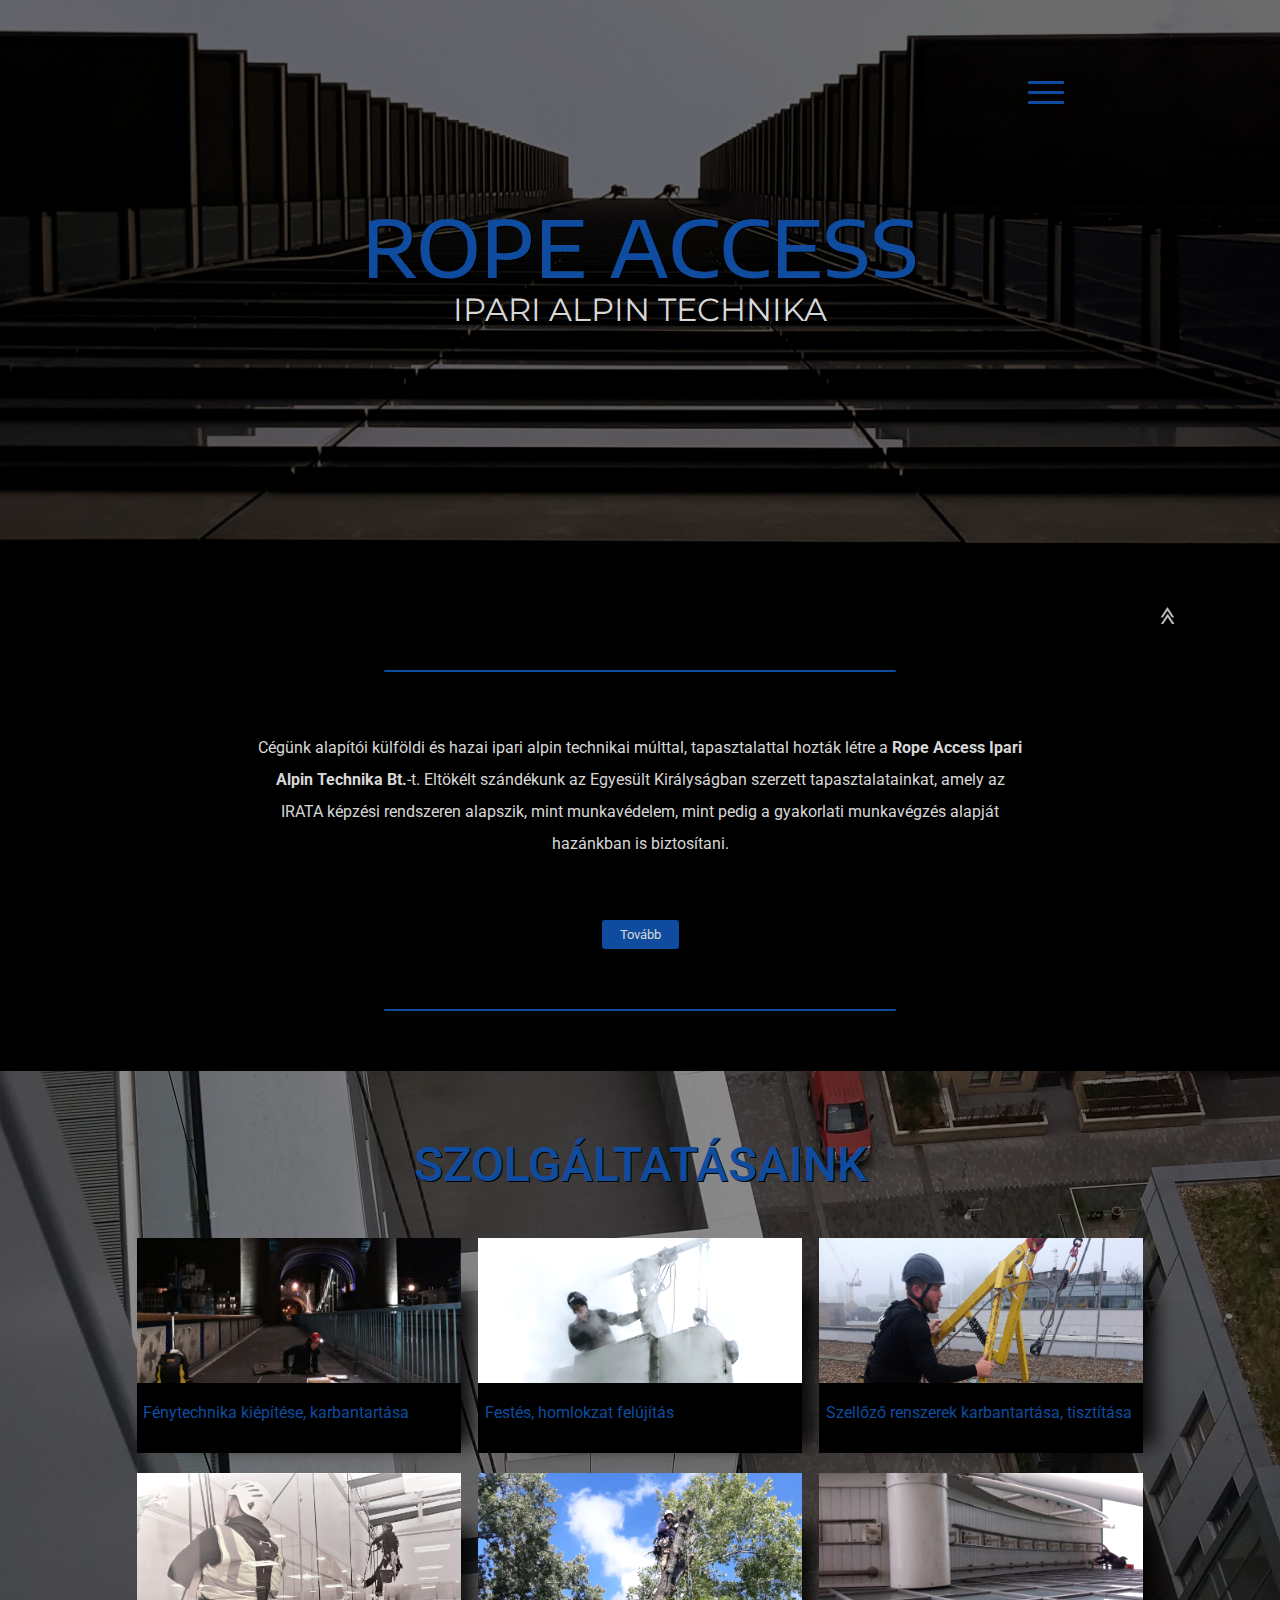
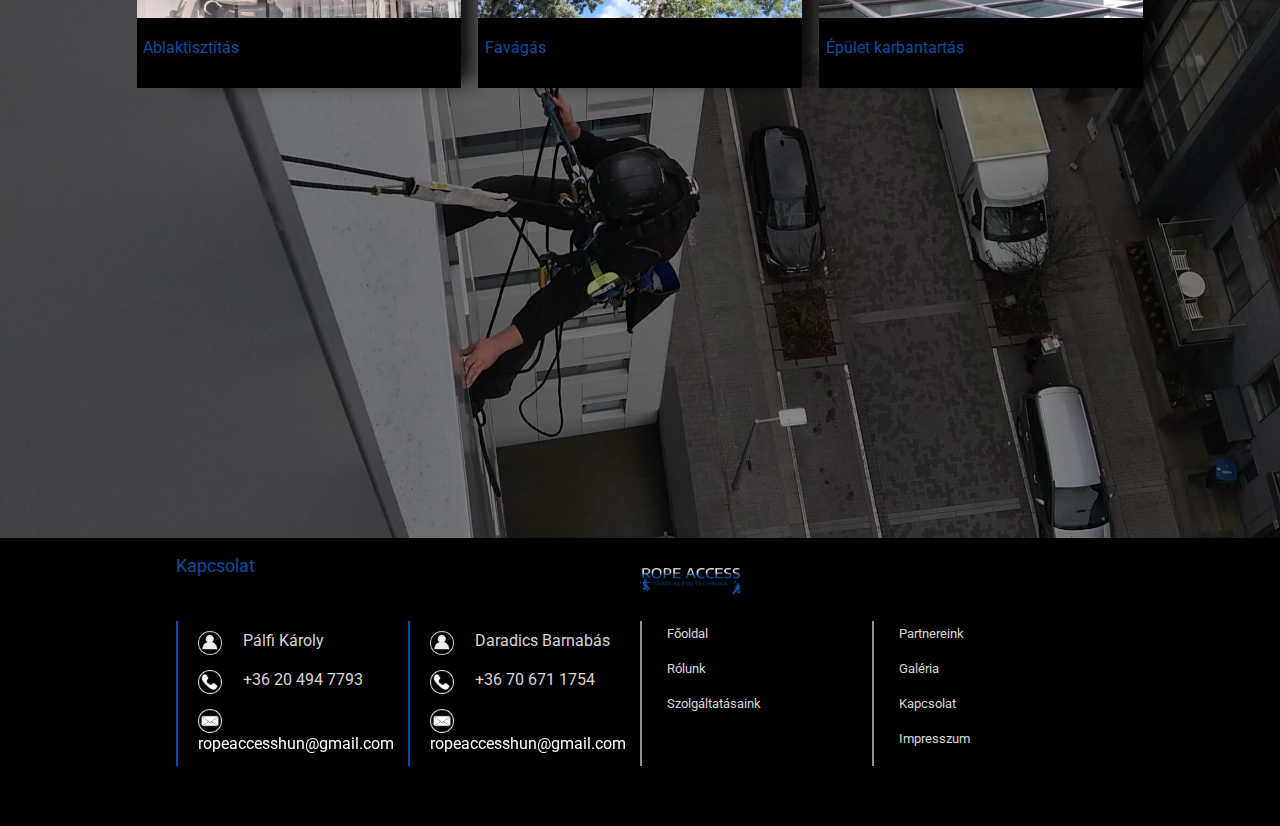
<file: index.html>
<!DOCTYPE html>
<html lang="hu">

<head>
	<meta charset="UTF-8">
	<meta name="viewport" content="width=device-width,initial-scale=1.0">
	<link rel="shortcut icon" href="favicon.ico" type="image/x-icon">
	<title>Ropeaccess</title>
	<link rel="stylesheet" type="text/css" href="./style.css">

	<link href="https://fonts.googleapis.com/css2?family=Encode+Sans+Expanded:wght@500&family=Montserrat&family=Roboto:wght@300;400;500;700&display=swap" rel="stylesheet">
</head>

<body>
	<header>
		<div class="image-container">
			<div class="background_black">
				<div class="grid-container">
					<a id="sticky" href="index.html"><div id="sticky"></div></a>
			<div class="dropdown">
				<button class="dropbtn">
					<div class="line-hamburger-menu blue-bg"></div>
					<div class="line-hamburger-menu blue-bg"></div>
					<div class="line-hamburger-menu blue-bg"></div>
				</button>
			
				<div class="dropdown-content">
					<a class="grey" href="index.html">Főoldal</a>
					 <div class="spot blue-bg"></div>
					<a class="grey" href="about.html">Rólunk</a>
					 <div class="spot blue-bg"></div>
					 <a class="grey" href="index.html#services">Szolgáltatásaink</a>
					<div class="spot blue-bg"></div>
					<a class="grey" href="ourpartners.html">Partnereink</a>
					<div class="spot blue-bg"></div>
					<a class="grey" href="gallery.html">Galéria</a>
					<div class="spot blue-bg"></div>
					<a class="grey" href="index.html#contact">Kapcsolat</a>
				</div>
				</div>
			
			<h1 class="blue title">ROPE ACCESS</h1>
			<h2 class="grey" id="title">IPARI ALPIN TECHNIKA</h2>
		 </div>
		</div>
	    </div>
	</div>
	</header>
	<section class="about black-bg">
		<div class="line blue-bg"></div>
		<div class="text-box">
			
		<p class="grey">Cégünk alapítói külföldi és hazai ipari alpin technikai múlttal, tapasztalattal hozták létre
			a <b>Rope Access Ipari Alpin Technika Bt.</b>-t. 
			Eltökélt szándékunk az Egyesült Királyságban szerzett tapasztalatainkat, amely az IRATA képzési rendszeren alapszik, mint munkavédelem, mint pedig a gyakorlati munkavégzés alapját hazánkban is biztosítani.
			</p>
		<button id="button-about" ><a class="grey" href="about.html">Tovább</a>
		</button>
	</div>
	<div class="line blue-bg"></div>
	
	</section>
	<section class="services" id="services">
		<div class="background_services_black">	
			
		<div class="grid-container">
			
			<h2 class="blue " id="index-services">SZOLGÁLTATÁSAINK</h2>

			         <div class="img-box">
						 <img src="./img/fenytechnika.jpg">
						 <div class="text-box black-bg" id="service">
							 <a href="fenytechnika.html">
								 <h3 class=" blue service">Fénytechnika kiépítése, karbantartása</h3>
								</a>
			         </div>
						</div>

	                 <div class="img-box">
						 <img src="./img/festes.jpg"> 
						<div class="text-box black-bg" id="service">
						<a href="festes.html">
							<h3 class="blue service">Festés, homlokzat felújítás </h3>
						   </a>
	                 </div>
					</div>
	                 <div class="img-box">
						 <img src="./img/szellozorendszerek.jpg">
						<div class="text-box black-bg" id="service">
							<a href="szellozorendszerek.html">
								<h3 class="blue service">Szellőző renszerek karbantartása, tisztítása </h3>
						   </a>
						</div>
				   </div>
					 <div class="img-box">
						 <img src="./img/ablaktisztitas.jpg">
						<div class="text-box black-bg" id="service">
							<a href="ablaktisztitas.html">
								<h3 class="blue service">Ablaktisztítás</h3>
							</a>
						</div>
					</div>
					 <div class="img-box">
						 <img src="./img/favagas.JPG">
						 <div class="text-box black-bg" id="service">
							 <a href="favagas.html">
								 <h3 class="blue service">Favágás </h3>
								</a>
							</div>
						</div>
	                 <div class="img-box">
						 <img src="./img/epuletkarbantartas.jpg">
						 <div class="text-box black-bg" id="service">
							 <a href="epuletkarbantartas.html">
								 <h3 class="blue service">Épület karbantartás </h3>
								</a>
							</div>
						</div>
		</div>
	</div>
	</section>
	<footer>
		<div class="black-bg footer ">
		   
			<div class="grid-container-footer">
			  
				
		
				
				
					<h3 class="blue" id="contact">Kapcsolat</h3>
					<a href="index.html"><img src="./img/logo.png" alt="rope access logo"></a>
					<div class="contact-info1">
						<div class="info-box">
						<div class="icon">
							<img src="./img/name-icon.png" alt="name icon">
						</div>
						<p class="grey">Pálfi Károly</p>
					</div>
					<div class="info-box">
						<div class="icon">
							<img src="./img/telefon-icon.png" alt="telefon icon">
						</div>
						<p class="grey ">+36 20 494  7793</p>
					</div>
					<div class="info-box">
						<div class="icon">
							<img src="./img/email-icon.png" alt="email icon">
						</div>
						<a href="mailto: ropeaccesshun@gmail.com?subject=rope access " target="_blank"><p class="grey">ropeaccesshun@gmail.com</p></a>
					</div>
					
					</div>
		
					<div class="contact-info2">
					<div class="info-box">
						<div class="icon">
							<img src="./img/name-icon.png" alt="name icon">
						</div>
						<p class="grey">Daradics Barnabás</p>
					</div>
					<div class="info-box">
						<div class="icon">
							<img src="./img/telefon-icon.png" alt="telefon icon">
						</div>
						<p class="grey">+36 70 671  1754</p>
					</div>
					<div class="info-box">
						<div class="icon">
							<img src="./img/email-icon.png" alt="email icon">
						</div>
						<a href="mailto: ropeaccesshun@gmail.com?subject=rope access " target="_blank"><p class="grey">ropeaccesshun@gmail.com</p></a>
					</div>
					
				</div>
		
		
			   
		
				<div class="footer-nav-box grid-3">
					
					
					<ul> 
						  <li><a class="grey" href="index.html">Főoldal</a></li>
		
						  <li><a class="grey" href="about.html">Rólunk</a></li>
							 
						  <li><a class="grey" href="index.html#services">Szolgáltatásaink</a></li>
							
							
							</ul>
					
				</div>
					<div class="footer-nav-box grid-4">
						   
								<ul>
							<li><a class="grey" href="ourpartners.html">Partnereink</a></li>
							
							<li><a class="grey" href="gallery.html">Galéria</a></li>
							
							<li><a class="grey" href="index.html#contact">Kapcsolat</a></li>
							<li><a class="grey" href="impressum.html">Impresszum</a></li>
						</ul>
				
			</div>
		</div>
		</div>
		
			</footer>

</body>

</html>
</file>
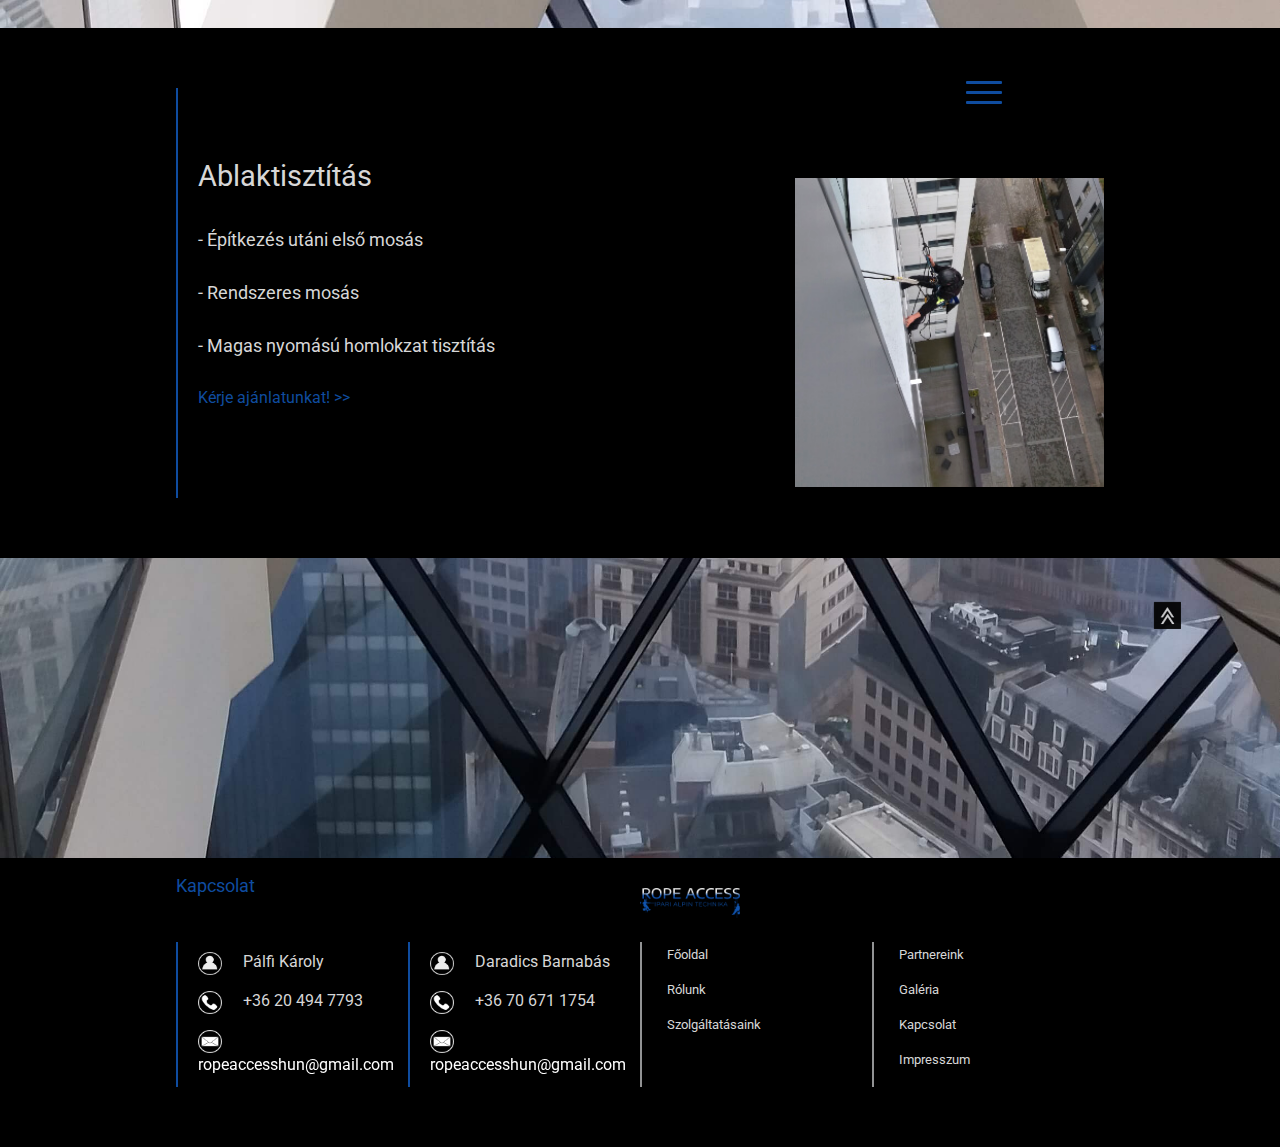
<file: ablaktisztitas.html>
<!DOCTYPE html>
<html lang="hu">

<head>
	<meta charset="UTF-8">
	<meta name="viewport" content="width=device-width,initial-scale=1.0">
	<link rel="shortcut icon" href="favicon.ico" type="image/x-icon">
	<title>Ropeaccess</title>
	<link rel="stylesheet" type="text/css" href="./style.css">

	<link href="https://fonts.googleapis.com/css2?family=Encode+Sans+Expanded:wght@500&family=Lato:wght@300;400;700;900&family=Montserrat&family=Roboto:wght@300;400;500;700&display=swap" rel="stylesheet">
</head>

<body>
    <div id="services2-bg">
	<header>
        
           
            
	<div class="grid-container">
		<a id="sticky" href="ablaktisztitas.html"><div id="sticky"></div></a>
			<div class="dropdown" id="service">
				<button class="dropbtn">
					<div class="line-hamburger-menu blue-bg"></div>
					<div class="line-hamburger-menu blue-bg"></div>
					<div class="line-hamburger-menu blue-bg"></div>
				</button>
			
				<div class="dropdown-content">
					<a class="grey" href="index.html">Főoldal</a>
					 <div class="spot blue-bg"></div>
					<a class="grey" href="about.html">Rólunk</a>
					 <div class="spot blue-bg"></div>
					 <a class="grey" href="index.html#services">Szolgáltatásaink</a>
					<div class="spot blue-bg"></div>
					<a class="grey" href="ourpartners.html">Partnereink</a>
					<div class="spot blue-bg"></div>
					<a class="grey" href="gallery.html">Galéria</a>
					<div class="spot blue-bg"></div>
					<a class="grey" href="index.html#contact">Kapcsolat</a>
				</div>
				</div>
			
               
               
            </div>
               
         
		
		
	   

	</header>



	
 <div id="fenytechnika" class="black-bg">
    <div class="grid-container">
    
    <div class="service-page-textbox black-bg">
       
        <h2 class="grey left">Ablaktisztítás</h2>
        <h3 class="grey">- Építkezés utáni első mosás</h3> 
        <h3 class="grey">- Rendszeres mosás</h3>
        <h3 class="grey">- Magas nyomású homlokzat tisztítás</h3>
        <a href="#contact"><p class="blue">Kérje ajánlatunkat! >></p></a>
       </div>
   
       
       
        <div class="service-page-img-box" class="black-bg">
            <img class="service-img" src="./img/ablaktisztitas1.jpg">
        

    </div>
  
</div>

</div>


	<footer>
<div class="black-bg footer ">
   
	<div class="grid-container-footer">
      
        

        
		
            <h3 class="blue" id="contact">Kapcsolat</h3>
            <a href="index.html"><img src="./img/logo.png" alt="rope access logo"></a>
			<div class="contact-info1">
				<div class="info-box">
				<div class="icon">
					<img src="./img/name-icon.png" alt="name icon">
				</div>
				<p class="grey">Pálfi Károly</p>
			</div>
			<div class="info-box">
				<div class="icon">
					<img src="./img/telefon-icon.png" alt="telefon icon">
				</div>
				<p class="grey ">+36 20 494  7793</p>
			</div>
			<div class="info-box">
				<div class="icon">
					<img src="./img/email-icon.png" alt="email icon">
				</div>
				<a href="mailto: ropeaccesshun@gmail.com?subject=rope access " target="_blank"><p class="grey">ropeaccesshun@gmail.com</p></a>
			</div>
			
			</div>

            <div class="contact-info2">
			<div class="info-box">
				<div class="icon">
					<img src="./img/name-icon.png" alt="name icon">
				</div>
				<p class="grey">Daradics Barnabás</p>
			</div>
			<div class="info-box">
				<div class="icon">
					<img src="./img/telefon-icon.png" alt="telefon icon">
				</div>
				<p class="grey">+36 70 671  1754</p>
			</div>
			<div class="info-box">
				<div class="icon">
					<img src="./img/email-icon.png" alt="email icon">
				</div>
				<a href="mailto: ropeaccesshun@gmail.com?subject=rope access " target="_blank"><p class="grey">ropeaccesshun@gmail.com</p></a>
			</div>
			
        </div>


       

		<div class="footer-nav-box grid-3">
            
			
			<ul> 
				  <li><a class="grey" href="index.html">Főoldal</a></li>

			      <li><a class="grey" href="about.html">Rólunk</a></li>
					 
				  <li><a class="grey" href="index.html#services">Szolgáltatásaink</a></li>
					
                   </ul>
            
		</div>
            <div class="footer-nav-box grid-4">
                   
                        <ul>
					<li><a class="grey" href="ourpartners.html">Partnereink</a></li>
					
					<li><a class="grey" href="gallery.html">Galéria</a></li>
					
					<li><a class="grey" href="index.html#contact">Kapcsolat</a></li>
					<li><a class="grey" href="impressum.html">Impresszum</a></li>
				</ul>
		
	</div>
</div>
</div>

	</footer>
</div>
</body>

</html>
</file>
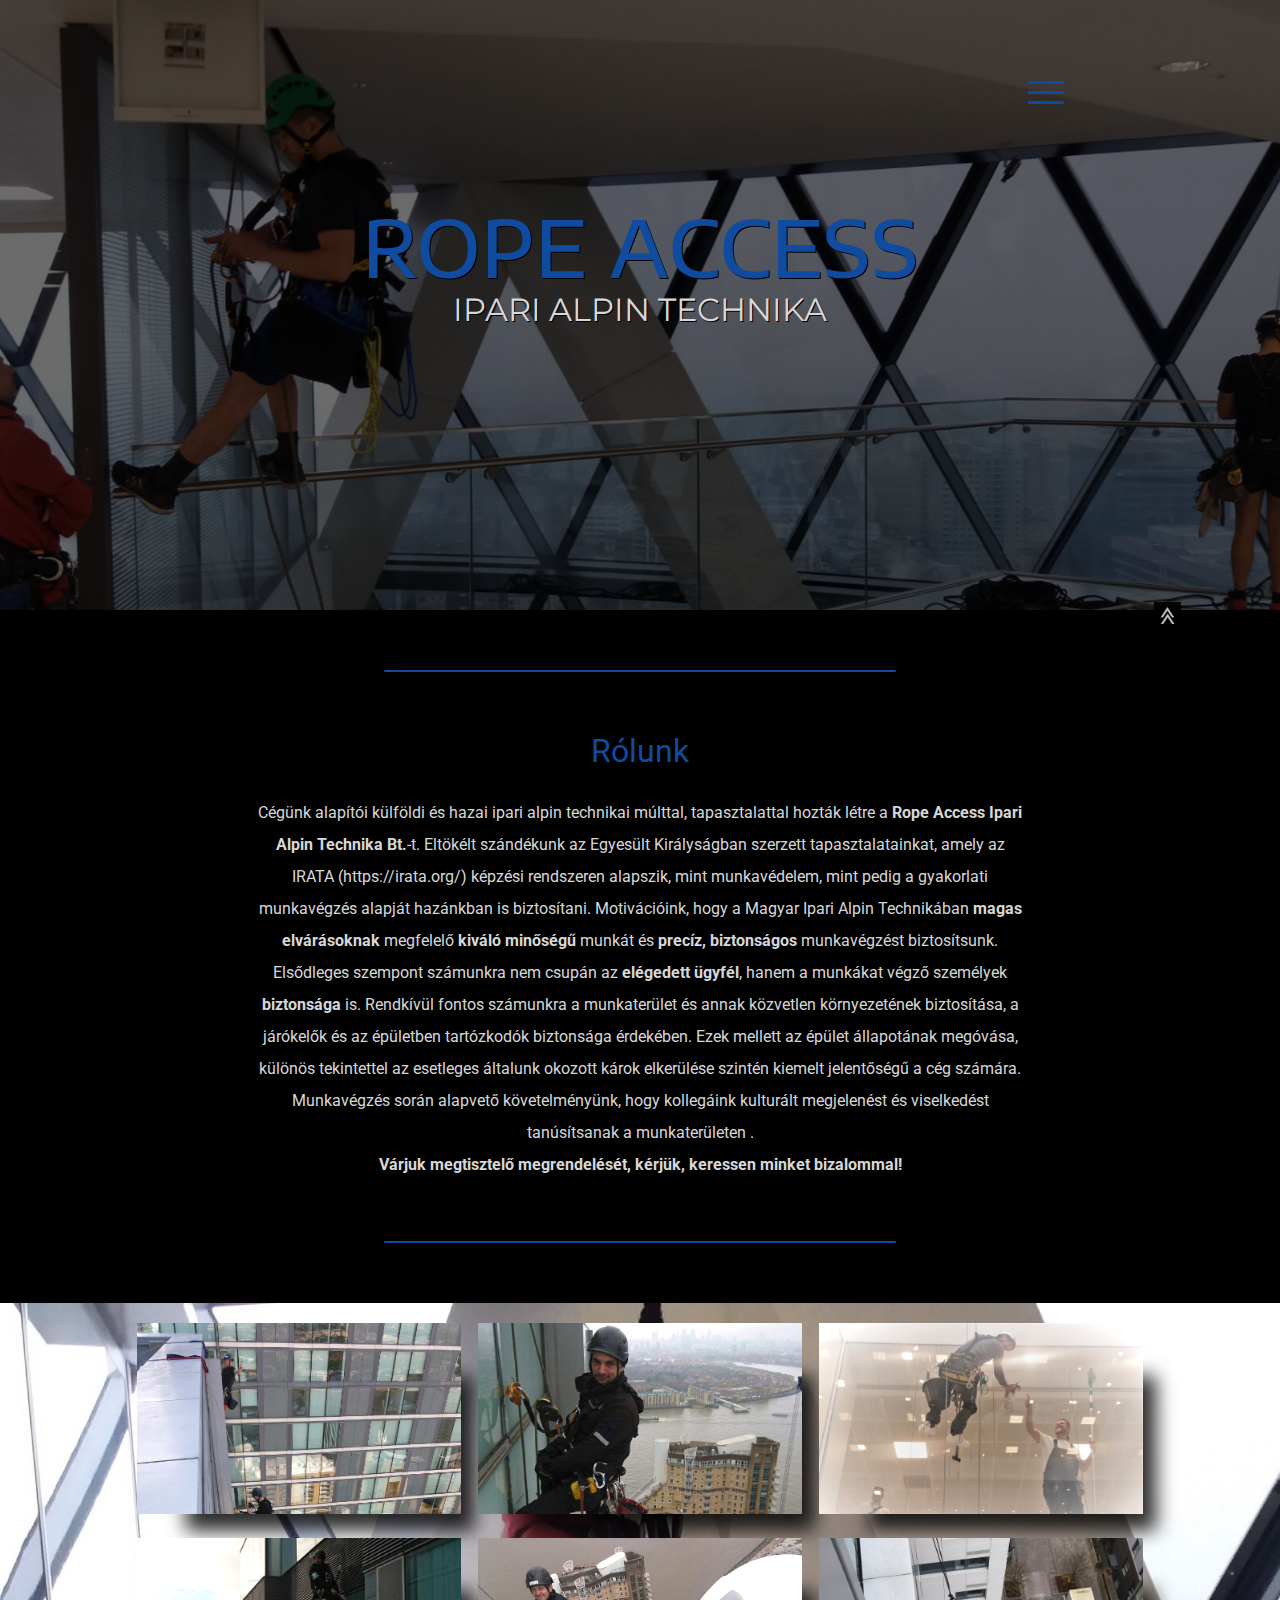
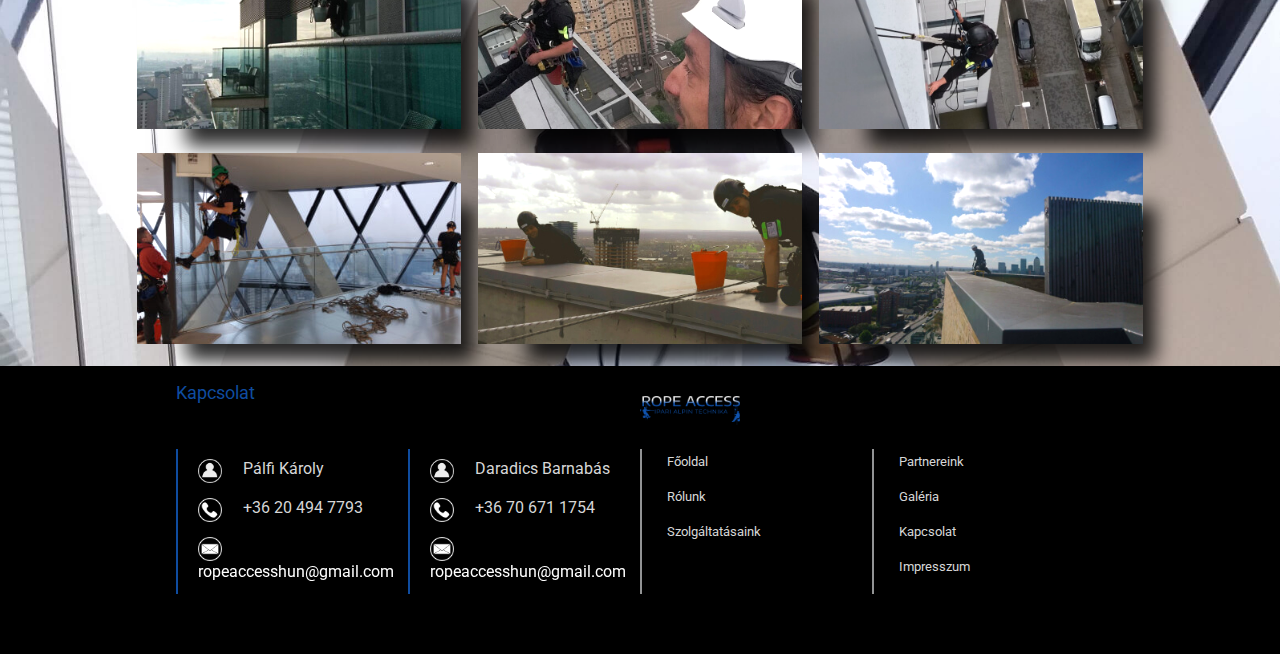
<file: about.html>
<!DOCTYPE html>
<html lang="hu">

<head>
	<meta charset="UTF-8">
	<meta name="viewport" content="width=device-width,initial-scale=1.0">
	<link rel="shortcut icon" href="favicon.ico" type="image/x-icon">
	<title>Ropeaccess</title>
	<link rel="stylesheet" type="text/css" href="./style.css">

	<link href="https://fonts.googleapis.com/css2?family=Encode+Sans+Expanded:wght@500&family=Lato:wght@300;400;700;900&family=Montserrat&family=Roboto:wght@300;400;500;700&display=swap" rel="stylesheet">
</head>

<body>
	<header>
		<div class="image-container" id="about">
			
			<div class="background_black">
				<div class="grid-container">
					<a id="sticky" href="about.html"><div id="sticky"></div></a>
			<div class="dropdown">
				<button class="dropbtn">
					<div class="line-hamburger-menu blue-bg"></div>
					<div class="line-hamburger-menu blue-bg"></div>
					<div class="line-hamburger-menu blue-bg"></div>
				</button>
			
				<div class="dropdown-content">
					<a class="grey" href="index.html">Főoldal</a>
					 <div class="spot blue-bg"></div>
					<a class="grey" href="about.html">Rólunk</a>
					 <div class="spot blue-bg"></div>
					<a class="grey" href="index.html#services">Szolgáltatásaink</a>
					<div class="spot blue-bg"></div>
					
					<a class="grey" href="ourpartners.html">Partnereink</a>
					<div class="spot blue-bg"></div>
					<a class="grey" href="gallery.html">Galéria</a>
					<div class="spot blue-bg"></div>
					<a class="grey" href="about.html#contact">Kapcsolat</a>
				</div>
				</div>
			
			<h1 class="blue title">ROPE ACCESS</h1>
			<h2 class="grey" id="title">IPARI ALPIN TECHNIKA</h2>
		 </div>
		</div>
	    </div>
	</div>
	</header>
	<section class="about black-bg">
		<div class="line blue-bg"></div>
		<div class="text-box">
			<h2 class="blue">Rólunk</h2>
<p class="grey">Cégünk alapítói külföldi és hazai ipari alpin technikai múlttal, tapasztalattal hozták létre
	a <b>Rope Access Ipari Alpin Technika Bt.</b>-t. 
	Eltökélt szándékunk az Egyesült Királyságban szerzett tapasztalatainkat, amely az IRATA (https://irata.org/) képzési rendszeren alapszik, mint munkavédelem, mint pedig a gyakorlati munkavégzés alapját hazánkban is biztosítani.
	Motivációink, hogy a Magyar Ipari Alpin Technikában <b>magas elvárásoknak</b> megfelelő
	<b>kiváló minőségű</b> munkát és <b>precíz, biztonságos</b> munkavégzést biztosítsunk.
	Elsődleges szempont számunkra nem csupán az <b>elégedett ügyfél</b>, hanem a munkákat végző személyek <b>biztonsága</b> is.
	Rendkívül fontos számunkra a munkaterület és annak közvetlen környezetének biztosítása, a járókelők és az épületben tartózkodók biztonsága érdekében. Ezek mellett az épület állapotának megóvása, különös tekintettel az esetleges általunk okozott károk elkerülése szintén kiemelt jelentőségű a cég számára.
	Munkavégzés során alapvető követelményünk, hogy kollegáink kulturált megjelenést és viselkedést tanúsítsanak a munkaterületen .<br>
	<a class="grey" href="about.html#contact"><b>Várjuk megtisztelő megrendelését, kérjük, keressen minket bizalommal!</b></a>
	
</p>
		
	</div>
	<div class="line blue-bg"></div>
	</section>
 <section class="ideiglenes-galeria">
    <div class="grid-container">
        
		<div class="img-box"><img src="./img/ideiglenes1.jpg"></div>
		<div class="img-box"><img src="./img/ideiglenes2.jpg"></div>
		<div class="img-box"><img src="./img/ideiglenes3.jpg"></div>
		<div class="img-box"><img src="./img/ideiglenes4.jpg"></div>
		<div class="img-box"><img src="./img/ideiglenes5.jpg"></div>
		<div class="img-box"><img src="./img/ideiglenes6.jpg"></div>
		<div class="img-box"><img src="./img/ideiglenes7.jpg"></div>
		<div class="img-box"><img src="./img/ideiglenes8.jpg"></div>
		<div class="img-box"><img src="./img/ideiglenes9.jpg"></div>
		</div>
		<br>
 </section>
 <footer>
	<div class="black-bg footer ">
	   
		<div class="grid-container-footer">
		  
			
	
			
			
				<h3 class="blue" id="contact">Kapcsolat</h3>
				<a href="index.html"><img src="./img/logo.png" alt="rope access logo"></a>
				<div class="contact-info1">
					<div class="info-box">
					<div class="icon">
						<img src="./img/name-icon.png" alt="name icon">
					</div>
					<p class="grey">Pálfi Károly</p>
				</div>
				<div class="info-box">
					<div class="icon">
						<img src="./img/telefon-icon.png" alt="telefon icon">
					</div>
					<p class="grey ">+36 20 494  7793</p>
				</div>
				<div class="info-box">
					<div class="icon">
						<img src="./img/email-icon.png" alt="email icon">
					</div>
					<a href="mailto: ropeaccesshun@gmail.com?subject=rope access " target="_blank"><p class="grey">ropeaccesshun@gmail.com</p></a>
				</div>
				
				</div>
	
				<div class="contact-info2">
				<div class="info-box">
					<div class="icon">
						<img src="./img/name-icon.png" alt="name icon">
					</div>
					<p class="grey">Daradics Barnabás</p>
				</div>
				<div class="info-box">
					<div class="icon">
						<img src="./img/telefon-icon.png" alt="telefon icon">
					</div>
					<p class="grey">+36 70 671  1754</p>
				</div>
				<div class="info-box">
					<div class="icon">
						<img src="./img/email-icon.png" alt="email icon">
					</div>
					<a href="mailto: ropeaccesshun@gmail.com?subject=rope access " target="_blank"><p class="grey">ropeaccesshun@gmail.com</p></a>
				</div>
				
			</div>
	
	
		   
	
			<div class="footer-nav-box grid-3">
				
				
				<ul> 
					  <li><a class="grey" href="index.html">Főoldal</a></li>
	
					  <li><a class="grey" href="about.html">Rólunk</a></li>
						 
					  <li><a class="grey" href="index.html#services">Szolgáltatásaink</a></li>
						
						
						</ul>
				
			</div>
				<div class="footer-nav-box grid-4">
					   
							<ul>
						<li><a class="grey" href="ourpartners.html">Partnereink</a></li>
						
						<li><a class="grey" href="gallery.html">Galéria</a></li>
						
						<li><a class="grey" href="index.html#contact">Kapcsolat</a></li>
						<li><a class="grey" href="impressum.html">Impresszum</a></li>
					</ul>
			
		</div>
	</div>
	</div>
	
		</footer>

</body>

</html>
</file>
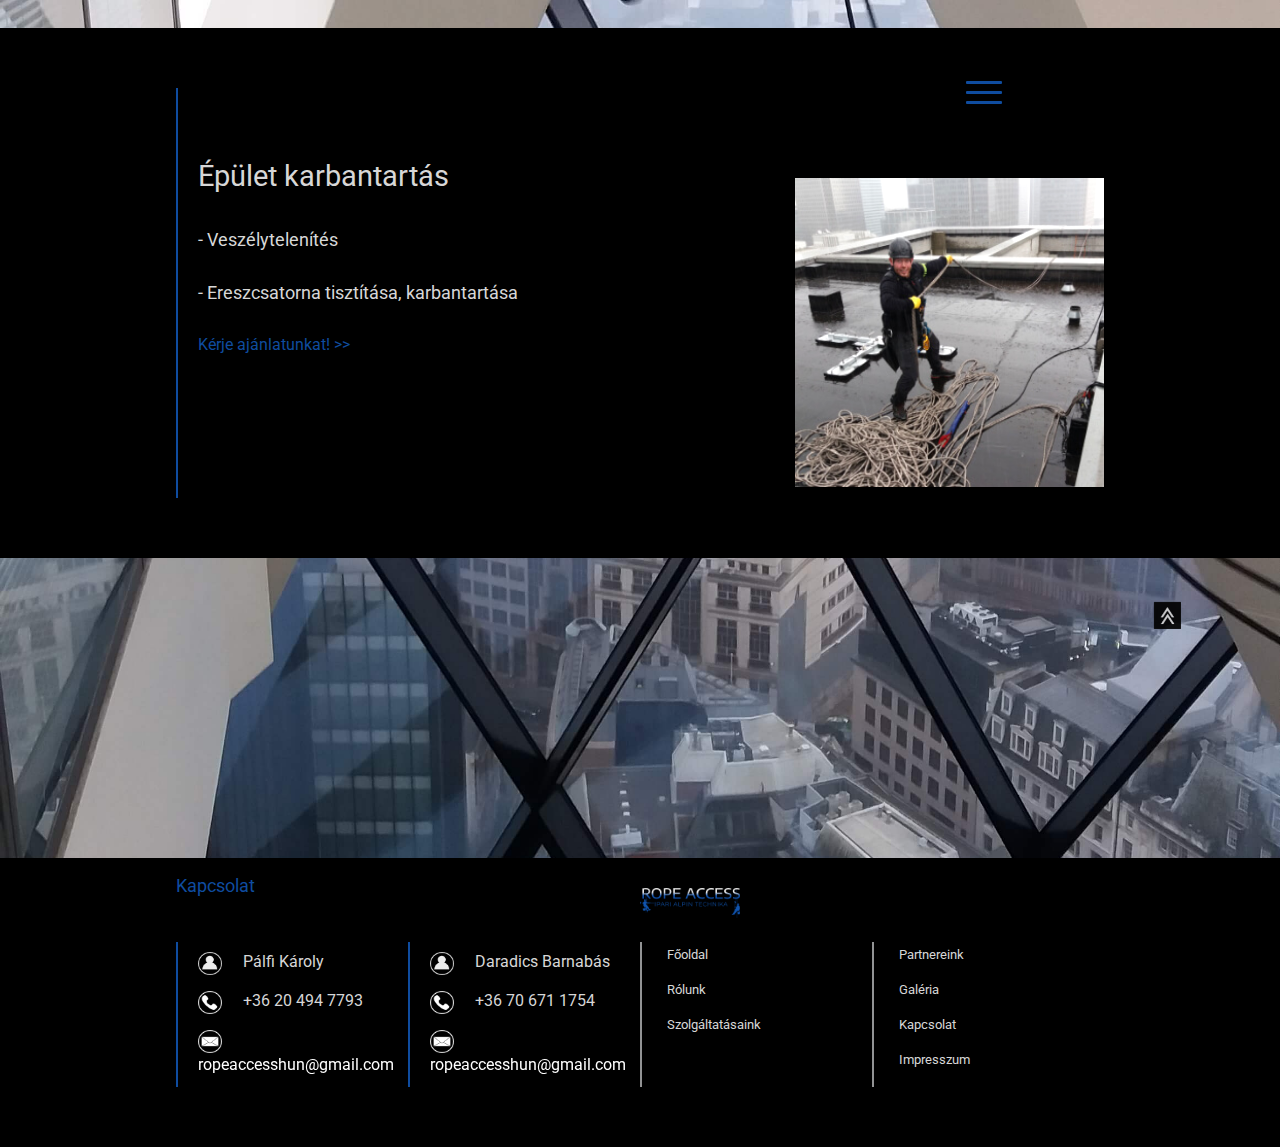
<file: epuletkarbantartas.html>
<!DOCTYPE html>
<html lang="hu">

<head>
	<meta charset="UTF-8">
	<meta name="viewport" content="width=device-width,initial-scale=1.0">
	<link rel="shortcut icon" href="favicon.ico" type="image/x-icon">
	<title>Ropeaccess</title>
	<link rel="stylesheet" type="text/css" href="./style.css">

	<link href="https://fonts.googleapis.com/css2?family=Encode+Sans+Expanded:wght@500&family=Lato:wght@300;400;700;900&family=Montserrat&family=Roboto:wght@300;400;500;700&display=swap" rel="stylesheet">
</head>

<body>
    <div id="services2-bg">
	<header>
        
           
            
	<div class="grid-container">
		<a id="sticky" href="epuletkarbantartas.html"><div id="sticky"></div></a>
			<div class="dropdown" id="service">
				<button class="dropbtn">
					<div class="line-hamburger-menu blue-bg"></div>
					<div class="line-hamburger-menu blue-bg"></div>
					<div class="line-hamburger-menu blue-bg"></div>
				</button>
			
				<div class="dropdown-content">
					<a class="grey" href="index.html">Főoldal</a>
					 <div class="spot blue-bg"></div>
					<a class="grey" href="about.html">Rólunk</a>
					 <div class="spot blue-bg"></div>
					 <a class="grey" href="index.html#services">Szolgáltatásaink</a>
					<div class="spot blue-bg"></div>
					
					<a class="grey" href="ourpartners.html">Partnereink</a>
					<div class="spot blue-bg"></div>
					<a class="grey" href="gallery.html">Galéria</a>
					<div class="spot blue-bg"></div>
					<a class="grey" href="index.html#contact">Kapcsolat</a>
				</div>
				</div>
			
               
               
            </div>
               
         
		
		
	   

	</header>



	
 <div id="fenytechnika" class="black-bg">
    <div class="grid-container">
    
    <div class="service-page-textbox black-bg">
       
        <h2 class="grey left">Épület karbantartás</h2>
        <h3 class="grey">- Veszélytelenítés</h3> 
        <h3 class="grey">- Ereszcsatorna tisztítása, karbantartása</h3>
        <a href="#contact"><p class="blue">Kérje ajánlatunkat! >></p></a>
       </div>
   
       
       
        <div class="service-page-img-box" class="black-bg">
            <img class="service-img" src="./img/epuletkarbantartas1.jpg">
        

    </div>
  
</div>

</div>


	<footer>
<div class="black-bg footer ">
   
	<div class="grid-container-footer">
      
        

        
		
            <h3 class="blue" id="contact">Kapcsolat</h3>
            <a href="index.html"><img src="./img/logo.png" alt="rope access logo"></a>
			<div class="contact-info1">
				<div class="info-box">
				<div class="icon">
					<img src="./img/name-icon.png" alt="name icon">
				</div>
				<p class="grey">Pálfi Károly</p>
			</div>
			<div class="info-box">
				<div class="icon">
					<img src="./img/telefon-icon.png" alt="telefon icon">
				</div>
				<p class="grey ">+36 20 494  7793</p>
			</div>
			<div class="info-box">
				<div class="icon">
					<img src="./img/email-icon.png" alt="email icon">
				</div>
				<a href="mailto: ropeaccesshun@gmail.com?subject=rope access " target="_blank"><p class="grey">ropeaccesshun@gmail.com</p></a>
			</div>
			
			</div>

            <div class="contact-info2">
			<div class="info-box">
				<div class="icon">
					<img src="./img/name-icon.png" alt="name icon">
				</div>
				<p class="grey">Daradics Barnabás</p>
			</div>
			<div class="info-box">
				<div class="icon">
					<img src="./img/telefon-icon.png" alt="telefon icon">
				</div>
				<p class="grey">+36 70 671  1754</p>
			</div>
			<div class="info-box">
				<div class="icon">
					<img src="./img/email-icon.png" alt="email icon">
				</div>
				<a href="mailto: ropeaccesshun@gmail.com?subject=rope access " target="_blank"><p class="grey">ropeaccesshun@gmail.com</p></a>
			</div>
			
        </div>


       

		<div class="footer-nav-box grid-3">
            
			
			<ul> 
				  <li><a class="grey" href="index.html">Főoldal</a></li>

			      <li><a class="grey" href="about.html">Rólunk</a></li>
					 
				  <li><a class="grey" href="index.html#services">Szolgáltatásaink</a></li>
					
                   
                    </ul>
            
		</div>
            <div class="footer-nav-box grid-4">
                   
                        <ul>
					<li><a class="grey" href="ourpartners.html">Partnereink</a></li>
					
					<li><a class="grey" href="gallery.html">Galéria</a></li>
					
					<li><a class="grey" href="index.html#contact">Kapcsolat</a></li>
					<li><a class="grey" href="impressum.html">Impresszum</a></li>
				</ul>
		
	</div>
</div>
</div>

	</footer>
</div>
</body>

</html>
</file>
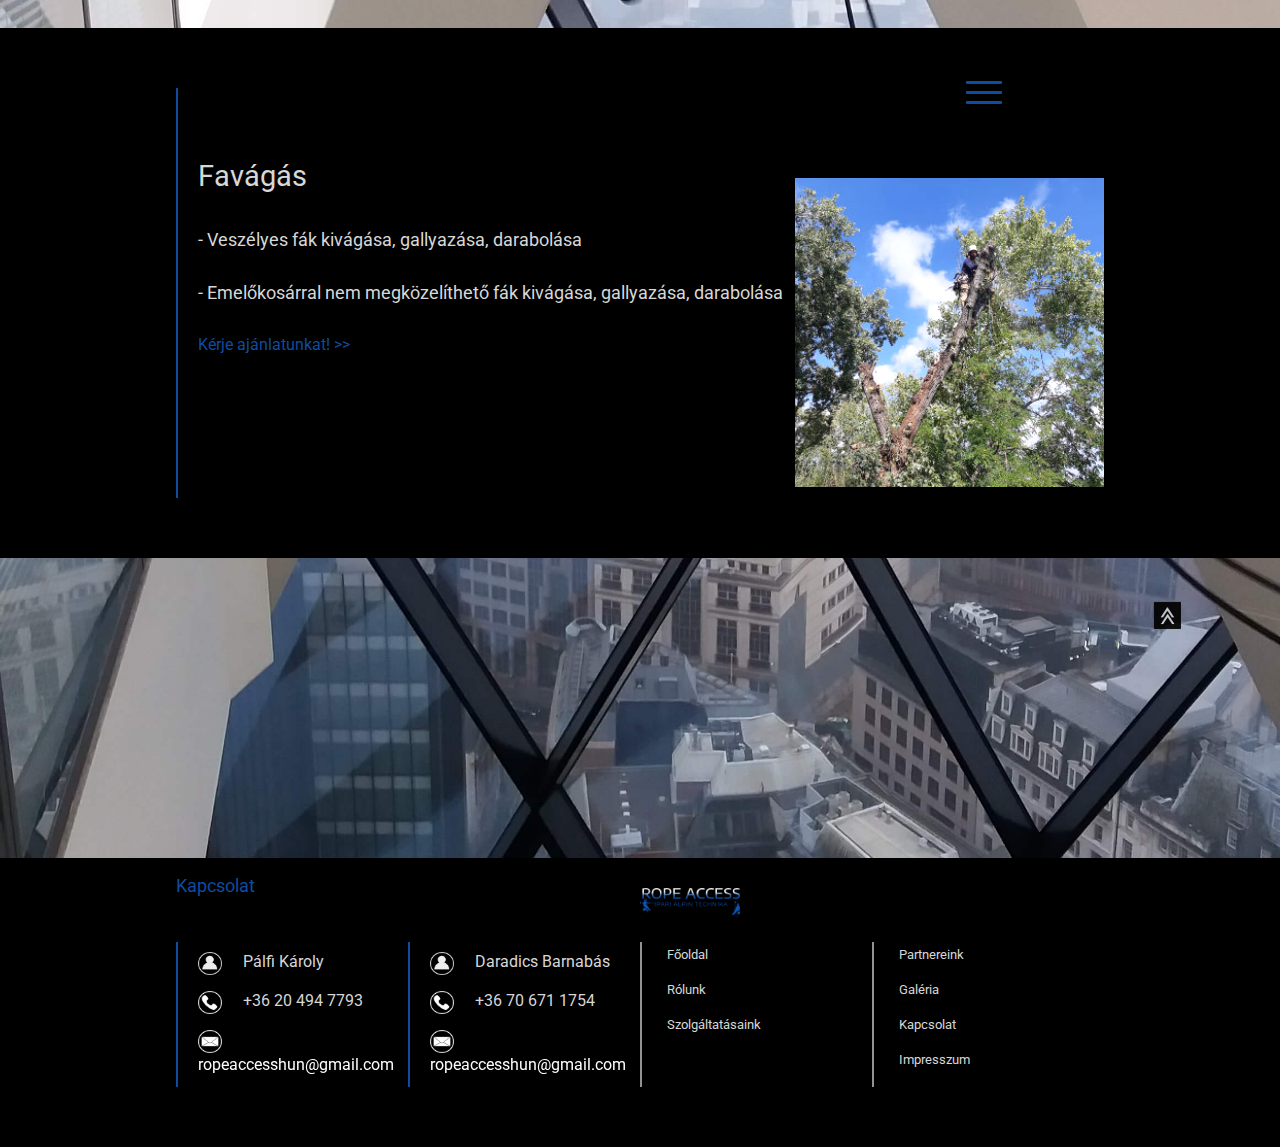
<file: favagas.html>
<!DOCTYPE html>
<html lang="hu">

<head>
	<meta charset="UTF-8">
	<meta name="viewport" content="width=device-width,initial-scale=1.0">
	<link rel="shortcut icon" href="favicon.ico" type="image/x-icon">
	<title>Ropeaccess</title>
	<link rel="stylesheet" type="text/css" href="./style.css">

	<link href="https://fonts.googleapis.com/css2?family=Encode+Sans+Expanded:wght@500&family=Lato:wght@300;400;700;900&family=Montserrat&family=Roboto:wght@300;400;500;700&display=swap" rel="stylesheet">
</head>

<body>
    <div id="services2-bg">
	<header>
        
           
            
	<div class="grid-container">
		<a id="sticky" href="favagas.html"><div id="sticky"></div></a>
			<div class="dropdown" id="service">
				<button class="dropbtn">
					<div class="line-hamburger-menu blue-bg"></div>
					<div class="line-hamburger-menu blue-bg"></div>
					<div class="line-hamburger-menu blue-bg"></div>
				</button>
			
				<div class="dropdown-content">
					<a class="grey" href="index.html">Főoldal</a>
					 <div class="spot blue-bg"></div>
					<a class="grey" href="about.html">Rólunk</a>
					 <div class="spot blue-bg"></div>
					 <a class="grey" href="index.html#services">Szolgáltatásaink</a>
					<div class="spot blue-bg"></div>
					<a class="grey" href="ourpartners.html">Partnereink</a>
					<div class="spot blue-bg"></div>
					<a class="grey" href="gallery.html">Galéria</a>
					<div class="spot blue-bg"></div>
					<a class="grey" href="index.html#contact">Kapcsolat</a>
				</div>
				</div>
			
               
               
            </div>
               
         
		
		
	   

	</header>



	
 <div id="fenytechnika" class="black-bg">
    <div class="grid-container">
    
    <div class="service-page-textbox black-bg">
       
        <h2 class="grey left">Favágás</h2>
        <h3 class="grey">- Veszélyes fák kivágása, gallyazása, darabolása</h3> 
        <h3 class="grey">- Emelőkosárral nem megközelíthető fák kivágása, gallyazása, darabolása</h3>
        
        <a href="#contact"><p class="blue">Kérje ajánlatunkat! >></p></a>
       </div>
   
       
       
        <div class="service-page-img-box" class="black-bg">
            <img class="service-img" src="./img/favagas1.jpg">
        

    </div>
  
</div>

</div>


	<footer>
<div class="black-bg footer ">
   
	<div class="grid-container-footer">
      
        

        
		
            <h3 class="blue" id="contact">Kapcsolat</h3>
            <a href="index.html"><img src="./img/logo.png" alt="rope access logo"></a>
			<div class="contact-info1">
				<div class="info-box">
				<div class="icon">
					<img src="./img/name-icon.png" alt="name icon">
				</div>
				<p class="grey">Pálfi Károly</p>
			</div>
			<div class="info-box">
				<div class="icon">
					<img src="./img/telefon-icon.png" alt="telefon icon">
				</div>
				<p class="grey ">+36 20 494  7793</p>
			</div>
			<div class="info-box">
				<div class="icon">
					<img src="./img/email-icon.png" alt="email icon">
				</div>
				<a href="mailto: ropeaccesshun@gmail.com?subject=rope access " target="_blank"><p class="grey">ropeaccesshun@gmail.com</p></a>
			</div>
			
			</div>

            <div class="contact-info2">
			<div class="info-box">
				<div class="icon">
					<img src="./img/name-icon.png" alt="name icon">
				</div>
				<p class="grey">Daradics Barnabás</p>
			</div>
			<div class="info-box">
				<div class="icon">
					<img src="./img/telefon-icon.png" alt="telefon icon">
				</div>
				<p class="grey">+36 70 671  1754</p>
			</div>
			<div class="info-box">
				<div class="icon">
					<img src="./img/email-icon.png" alt="email icon">
				</div>
				<a href="mailto: ropeaccesshun@gmail.com?subject=rope access " target="_blank"><p class="grey">ropeaccesshun@gmail.com</p></a>
			</div>
			
        </div>


       

		<div class="footer-nav-box grid-3">
            
			
			<ul> 
				  <li><a class="grey" href="index.html">Főoldal</a></li>

			      <li><a class="grey" href="about.html">Rólunk</a></li>
					 
				  <li><a class="grey" href="index.html#services">Szolgáltatásaink</a></li>
                    </ul>
            
		</div>
            <div class="footer-nav-box grid-4">
                   
                        <ul>
					<li><a class="grey" href="ourpartners.html">Partnereink</a></li>
					
					<li><a class="grey" href="gallery.html">Galéria</a></li>
					
					<li><a class="grey" href="index.html#contact">Kapcsolat</a></li>
					<li><a class="grey" href="impressum.html">Impresszum</a></li>
				</ul>
		
	</div>
</div>
</div>

	</footer>
</div>
</body>

</html>
</file>
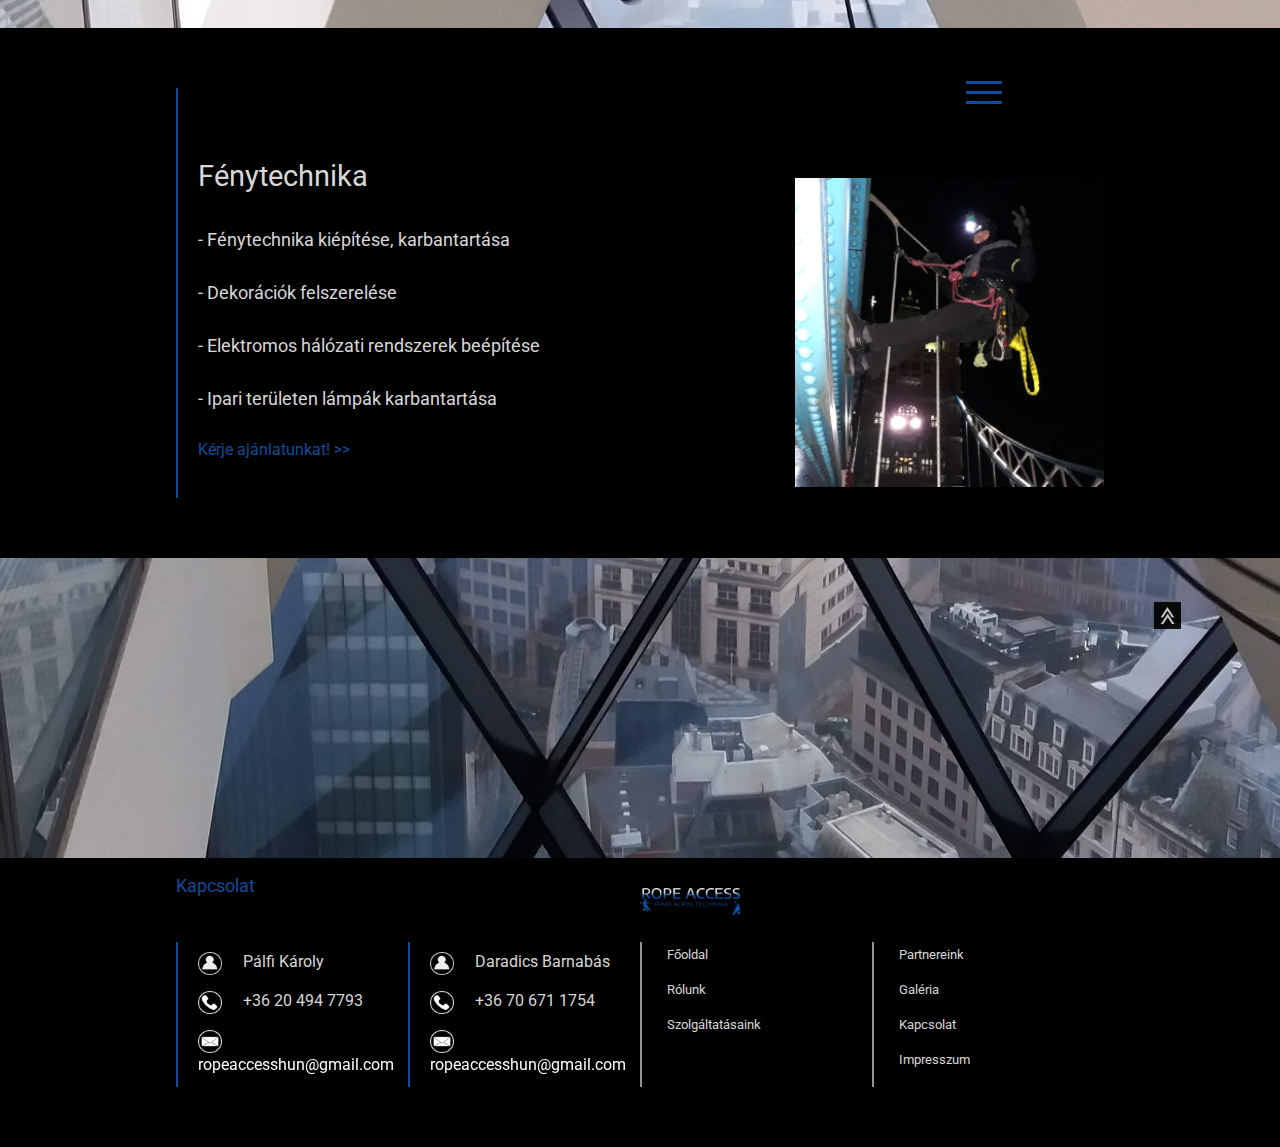
<file: fenytechnika.html>
<!DOCTYPE html>
<html lang="hu">

<head>
	<meta charset="UTF-8">
	<meta name="viewport" content="width=device-width,initial-scale=1.0">
	<link rel="shortcut icon" href="favicon.ico" type="image/x-icon">
	<title>Ropeaccess</title>
	<link rel="stylesheet" type="text/css" href="./style.css">

	<link href="https://fonts.googleapis.com/css2?family=Encode+Sans+Expanded:wght@500&family=Lato:wght@300;400;700;900&family=Montserrat&family=Roboto:wght@300;400;500;700&display=swap" rel="stylesheet">
</head>

<body>
    <div id="services2-bg">
	<header>
        
           
            
	<div class="grid-container">
		<a id="sticky" href="fenytechnika.html"><div id="sticky"></div></a>
			<div class="dropdown" id="service">
				<button class="dropbtn">
					<div class="line-hamburger-menu blue-bg"></div>
					<div class="line-hamburger-menu blue-bg"></div>
					<div class="line-hamburger-menu blue-bg"></div>
				</button>
			
				<div class="dropdown-content">
					<a class="grey" href="index.html">Főoldal</a>
					 <div class="spot blue-bg"></div>
					<a class="grey" href="about.html">Rólunk</a>
					 <div class="spot blue-bg"></div>
					 <a class="grey" href="index.html#services">Szolgáltatásaink</a>
					<div class="spot blue-bg"></div>
					<a class="grey" href="ourpartners.html">Partnereink</a>
					<div class="spot blue-bg"></div>
					<a class="grey" href="gallery.html">Galéria</a>
					<div class="spot blue-bg"></div>
					<a class="grey" href="index.html#contact">Kapcsolat</a>
				</div>
				</div>
			
               
               
            </div>
               
         
		
		
	   

	</header>



	
 <div id="fenytechnika" class="black-bg">
    <div class="grid-container">
    
    <div class="service-page-textbox black-bg">
       
        <h2 class="grey left">Fénytechnika</h2>
        <h3 class="grey">- Fénytechnika kiépítése, karbantartása</h3> 
        <h3 class="grey">- Dekorációk felszerelése</h3>
        <h3 class="grey">- Elektromos hálózati rendszerek beépítése</h3>
        <h3 class="grey">- Ipari területen lámpák karbantartása</h3>
        <a href="#contact"><p class="blue">Kérje ajánlatunkat! >></p></a>
       </div>
   
       
       
        <div class="service-page-img-box" class="black-bg">
            <img class="service-img" src="./img/fenytechnika1.jpg">
        

    </div>
  
</div>

</div>


	<footer>
<div class="black-bg footer ">
   
	<div class="grid-container-footer">
      
        

        
		
            <h3 class="blue" id="contact">Kapcsolat</h3>
            <a href="index.html"><img src="./img/logo.png" alt="rope access logo"></a>
			<div class="contact-info1">
				<div class="info-box">
				<div class="icon">
					<img src="./img/name-icon.png" alt="name icon">
				</div>
				<p class="grey">Pálfi Károly</p>
			</div>
			<div class="info-box">
				<div class="icon">
					<img src="./img/telefon-icon.png" alt="telefon icon">
				</div>
				<p class="grey ">+36 20 494  7793</p>
			</div>
			<div class="info-box">
				<div class="icon">
					<img src="./img/email-icon.png" alt="email icon">
				</div>
				<a href="mailto: ropeaccesshun@gmail.com?subject=rope access " target="_blank"><p class="grey">ropeaccesshun@gmail.com</p></a>
			</div>
			
			</div>

            <div class="contact-info2">
			<div class="info-box">
				<div class="icon">
					<img src="./img/name-icon.png" alt="name icon">
				</div>
				<p class="grey">Daradics Barnabás</p>
			</div>
			<div class="info-box">
				<div class="icon">
					<img src="./img/telefon-icon.png" alt="telefon icon">
				</div>
				<p class="grey">+36 70 671  1754</p>
			</div>
			<div class="info-box">
				<div class="icon">
					<img src="./img/email-icon.png" alt="email icon">
				</div>
				<a href="mailto: ropeaccesshun@gmail.com?subject=rope access " target="_blank"><p class="grey">ropeaccesshun@gmail.com</p></a>
			</div>
			
        </div>


       

		<div class="footer-nav-box grid-3">
            
			
			<ul> 
				  <li><a class="grey" href="index.html">Főoldal</a></li>

			      <li><a class="grey" href="about.html">Rólunk</a></li>
					 
				  <li><a class="grey" href="index.html#services">Szolgáltatásaink</a></li>
                    </ul>
            
		</div>
            <div class="footer-nav-box grid-4">
                   
                        <ul>
					<li><a class="grey" href="ourpartners.html">Partnereink</a></li>
					
					<li><a class="grey" href="gallery.html">Galéria</a></li>
					
					<li><a class="grey" href="index.html#contact">Kapcsolat</a></li>
					<li><a class="grey" href="impressum.html">Impresszum</a></li>
				</ul>
		
	</div>
</div>
</div>

	</footer>
</div>
</body>

</html>
</file>
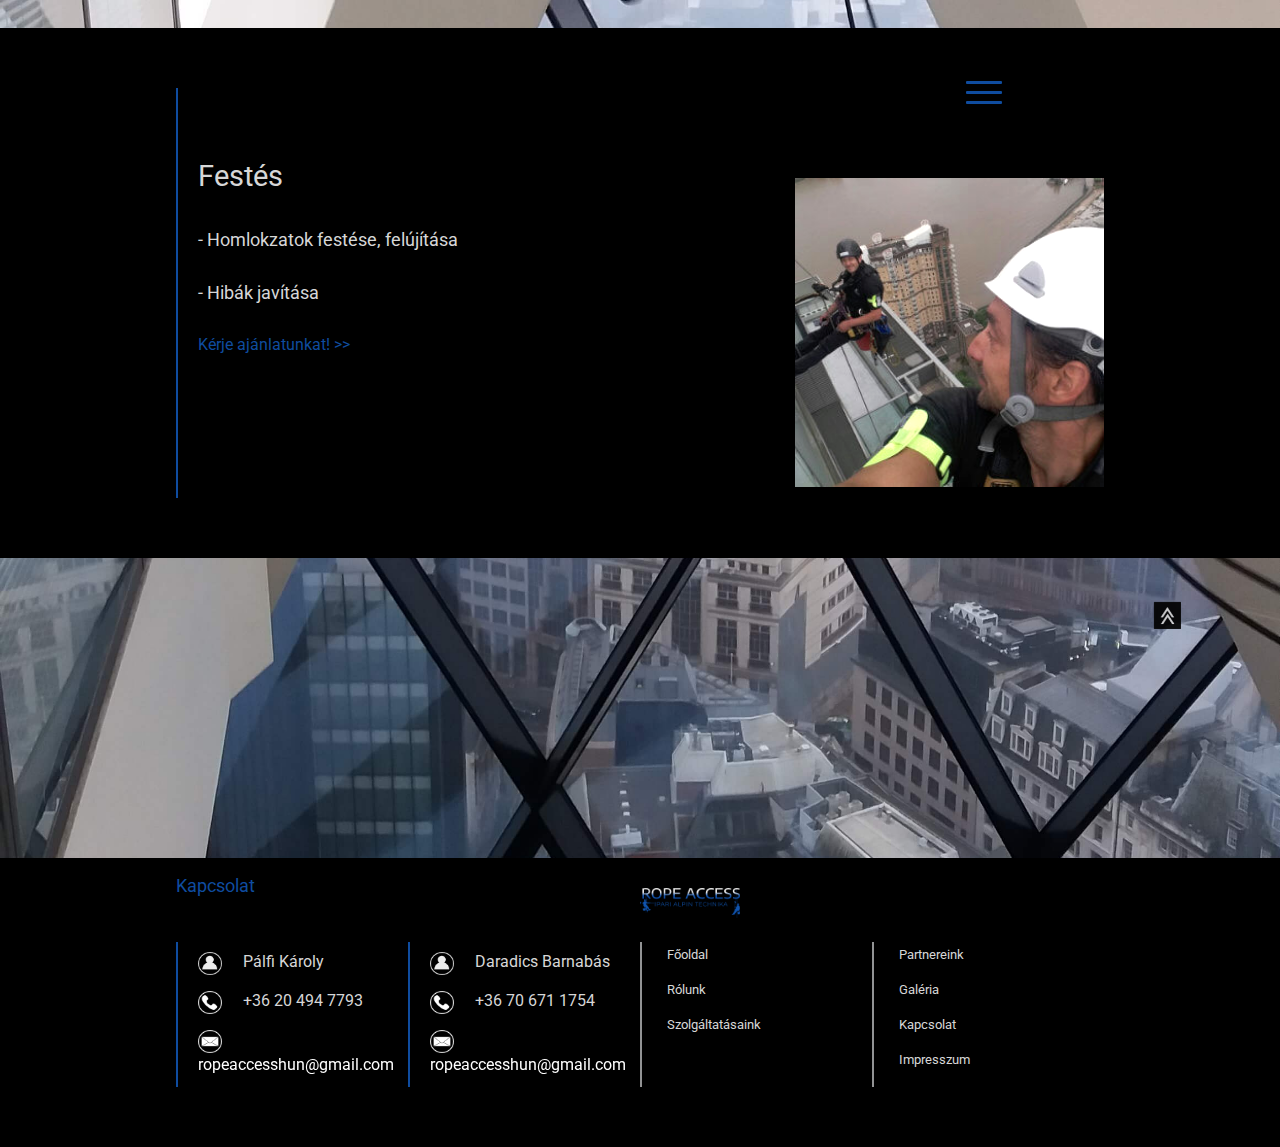
<file: festes.html>
<!DOCTYPE html>
<html lang="hu">

<head>
	<meta charset="UTF-8">
	<meta name="viewport" content="width=device-width,initial-scale=1.0">
	<link rel="shortcut icon" href="favicon.ico" type="image/x-icon">
	<title>Ropeaccess</title>
	<link rel="stylesheet" type="text/css" href="./style.css">

	<link href="https://fonts.googleapis.com/css2?family=Encode+Sans+Expanded:wght@500&family=Lato:wght@300;400;700;900&family=Montserrat&family=Roboto:wght@300;400;500;700&display=swap" rel="stylesheet">
</head>

<body>
    <div id="services2-bg">
	<header>
        
           
            
	<div class="grid-container">
		<a id="sticky" href="festes.html"><div id="sticky"></div></a>
			<div class="dropdown" id="service">
				<button class="dropbtn">
					<div class="line-hamburger-menu blue-bg"></div>
					<div class="line-hamburger-menu blue-bg"></div>
					<div class="line-hamburger-menu blue-bg"></div>
				</button>
			
				<div class="dropdown-content">
					<a class="grey" href="index.html">Főoldal</a>
					 <div class="spot blue-bg"></div>
					<a class="grey" href="about.html">Rólunk</a>
					 <div class="spot blue-bg"></div>
					 <a class="grey" href="index.html#services">Szolgáltatásaink</a>
					<div class="spot blue-bg"></div>
					<a class="grey" href="ourpartners.html">Partnereink</a>
					<div class="spot blue-bg"></div>
					<a class="grey" href="gallery.html">Galéria</a>
					<div class="spot blue-bg"></div>
					<a class="grey" href="index.html#contact">Kapcsolat</a>
				</div>
				</div>
			
               
               
            </div>
               
         
		
		
	   

	</header>



	
 <div id="fenytechnika" class="black-bg">
    <div class="grid-container">
    
    <div class="service-page-textbox black-bg">
       
        <h2 class="grey left">Festés</h2>
        <h3 class="grey">- Homlokzatok festése, felújítása</h3> 
        <h3 class="grey">- Hibák javítása</h3>
        <a href="#contact"><p class="blue">Kérje ajánlatunkat! >></p></a>
       </div>
   
       
       
        <div class="service-page-img-box" class="black-bg">
            <img class="service-img" src="./img/festes1.jpg">
        

    </div>
  
</div>

</div>


	<footer>
<div class="black-bg footer ">
   
	<div class="grid-container-footer">
      
        

        
		
            <h3 class="blue" id="contact">Kapcsolat</h3>
            <a href="index.html"><img src="./img/logo.png" alt="rope access logo"></a>
			<div class="contact-info1">
				<div class="info-box">
				<div class="icon">
					<img src="./img/name-icon.png" alt="name icon">
				</div>
				<p class="grey">Pálfi Károly</p>
			</div>
			<div class="info-box">
				<div class="icon">
					<img src="./img/telefon-icon.png" alt="telefon icon">
				</div>
				<p class="grey ">+36 20 494  7793</p>
			</div>
			<div class="info-box">
				<div class="icon">
					<img src="./img/email-icon.png" alt="email icon">
				</div>
				<a href="mailto: ropeaccesshun@gmail.com?subject=rope access " target="_blank"><p class="grey">ropeaccesshun@gmail.com</p></a>
			</div>
			
			</div>

            <div class="contact-info2">
			<div class="info-box">
				<div class="icon">
					<img src="./img/name-icon.png" alt="name icon">
				</div>
				<p class="grey">Daradics Barnabás</p>
			</div>
			<div class="info-box">
				<div class="icon">
					<img src="./img/telefon-icon.png" alt="telefon icon">
				</div>
				<p class="grey">+36 70 671  1754</p>
			</div>
			<div class="info-box">
				<div class="icon">
					<img src="./img/email-icon.png" alt="email icon">
				</div>
				<a href="mailto: ropeaccesshun@gmail.com?subject=rope access " target="_blank"><p class="grey">ropeaccesshun@gmail.com</p></a>
			</div>
			
        </div>


       

		<div class="footer-nav-box grid-3">
            
			
			<ul> 
				  <li><a class="grey" href="index.html">Főoldal</a></li>

			      <li><a class="grey" href="about.html">Rólunk</a></li>
					 
				  <li><a class="grey" href="index.html#services">Szolgáltatásaink</a></li>
                    </ul>
            
		</div>
            <div class="footer-nav-box grid-4">
                   
                        <ul>
					<li><a class="grey" href="ourpartners.html">Partnereink</a></li>
					
					<li><a class="grey" href="gallery.html">Galéria</a></li>
					
					<li><a class="grey" href="index.html#contact">Kapcsolat</a></li>
					<li><a class="grey" href="impressum.html">Impresszum</a></li>
				</ul>
		
	</div>
</div>
</div>

	</footer>
</div>
</body>

</html>
</file>
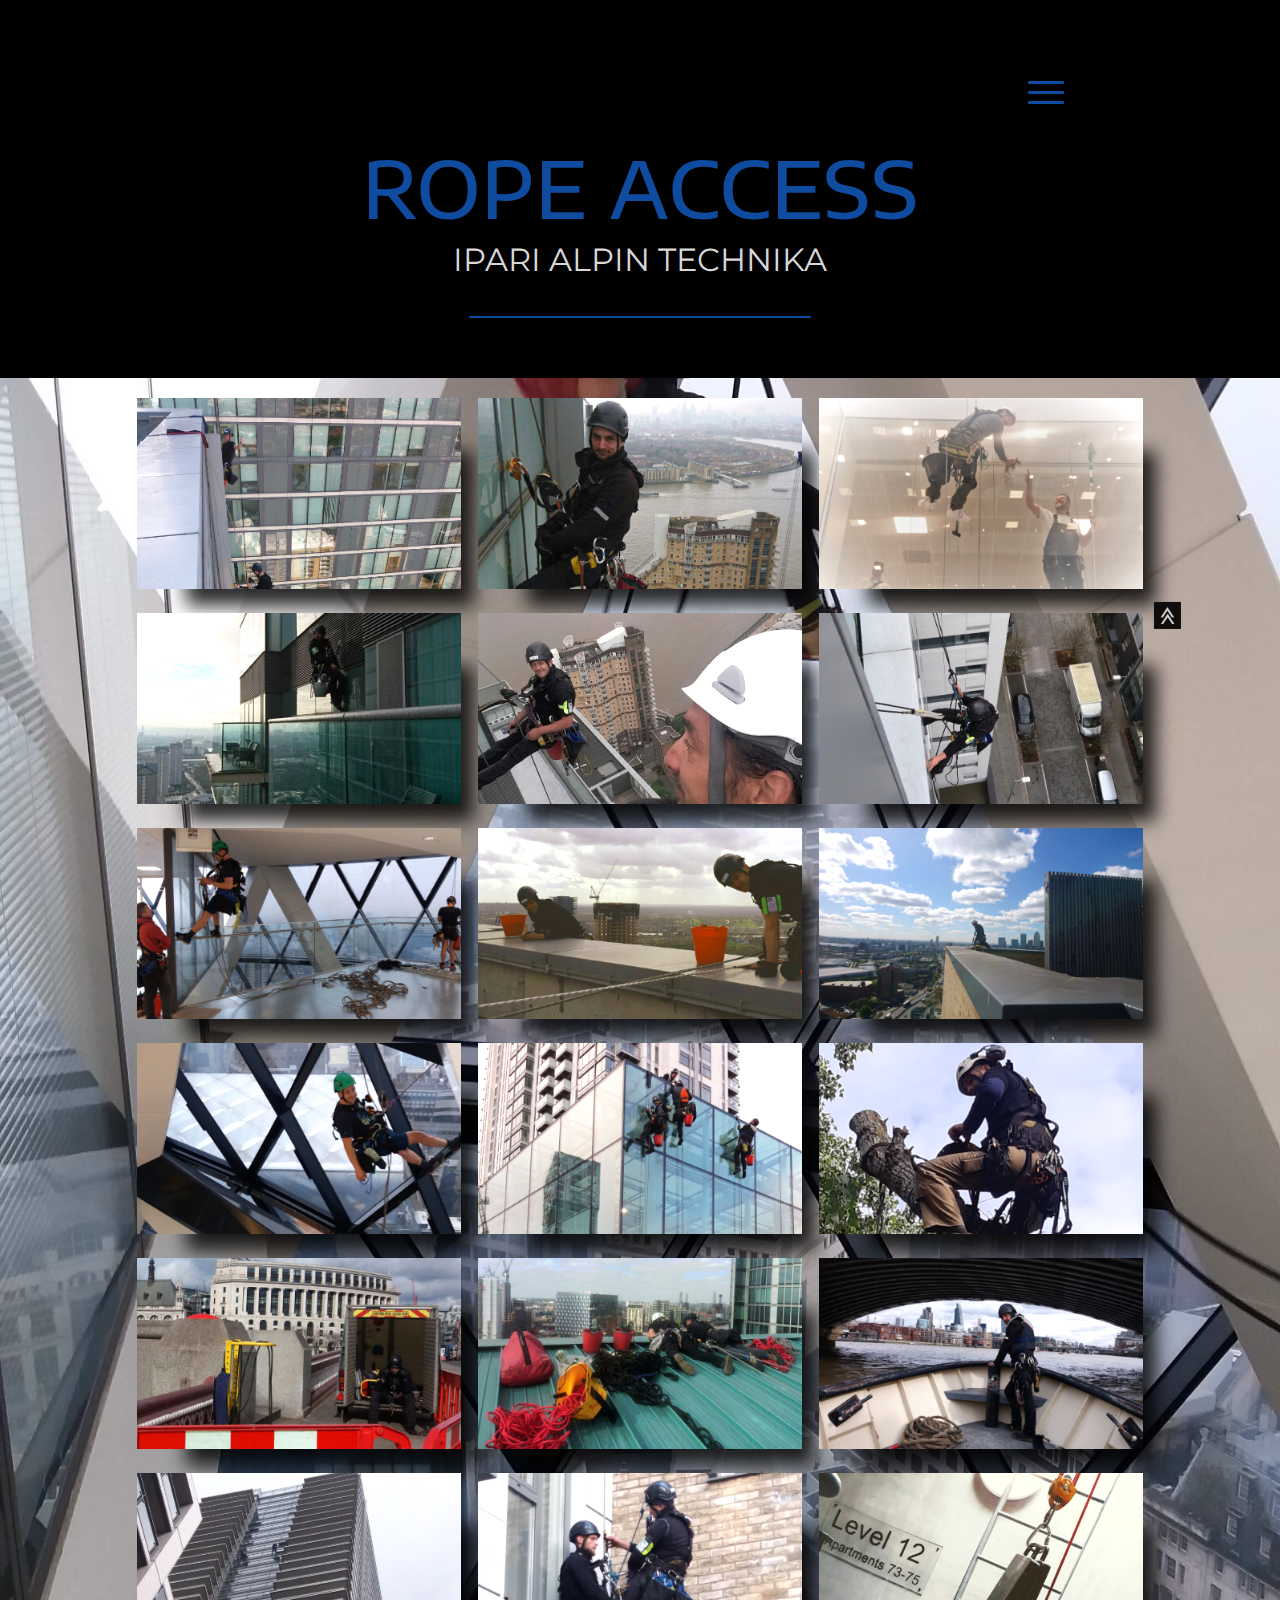
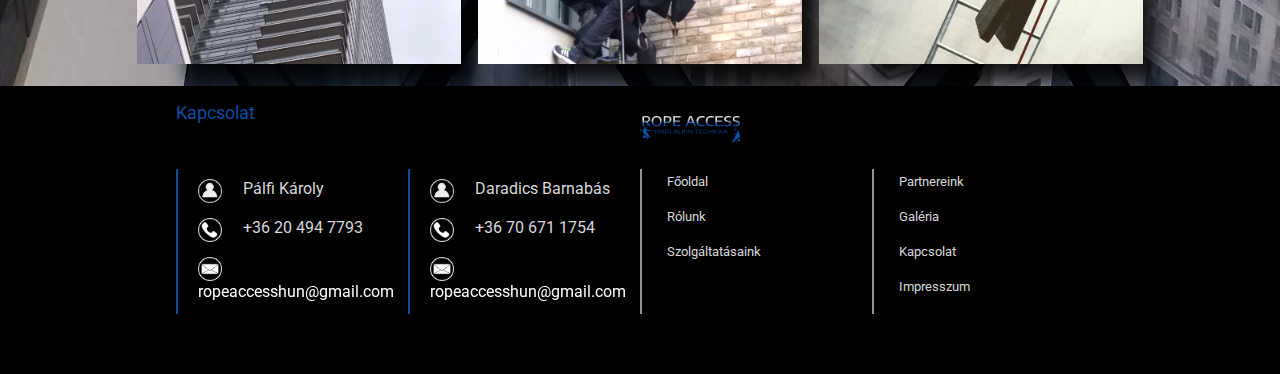
<file: gallery.html>
<!DOCTYPE html>
<html lang="hu">

<head>
	<meta charset="UTF-8">
	<meta name="viewport" content="width=device-width,initial-scale=1.0">
	<link rel="shortcut icon" href="favicon.ico" type="image/x-icon">
	<title>Ropeaccess</title>
	<link rel="stylesheet" type="text/css" href="./style.css">

	<link href="https://fonts.googleapis.com/css2?family=Encode+Sans+Expanded:wght@500&family=Lato:wght@300;400;700;900&family=Montserrat&family=Roboto:wght@300;400;500;700&display=swap" rel="stylesheet">
</head>

<body>
	<div class="ideiglenes-galeria">
	<header>
		
			<div class="black-bg">
				<div class="grid-container">
					<a id="sticky" href="gallery.html"><div id="sticky"></div></a>
			<div class="dropdown">
				<button class="dropbtn">
					<div class="line-hamburger-menu blue-bg"></div>
					<div class="line-hamburger-menu blue-bg"></div>
					<div class="line-hamburger-menu blue-bg"></div>
				</button>
			
				<div class="dropdown-content">
					<a class="grey" href="index.html">Főoldal</a>
					 <div class="spot blue-bg"></div>
					<a class="grey" href="about.html">Rólunk</a>
					 <div class="spot blue-bg"></div>
					 <a class="grey" href="index.html#services">Szolgáltatásaink</a>
					<div class="spot blue-bg"></div>
					<a class="grey" href="ourpartners.html">Partnereink</a>
					<div class="spot blue-bg"></div>
					<a class="grey" href="gallery.html">Galéria</a>
					<div class="spot blue-bg"></div>
					<a class="grey" href="index.html#contact">Kapcsolat</a>
				</div>
				</div>
			
			<h1 class="blue title gallery">ROPE ACCESS</h1>
			<h2 class="grey" id="gallery" >IPARI ALPIN TECHNIKA</h2>
			<div class="line-gallery blue-bg"></div>
		 </div>
		</div>
	 
	
	</header>
	
 
    <div class="grid-container">
        
            <div class="img-box"><img src="./img/ideiglenes1.jpg"></div>
            <div class="img-box"><img src="./img/ideiglenes2.jpg"></div>
            <div class="img-box"><img src="./img/ideiglenes3.jpg"></div>
            <div class="img-box"><img src="./img/ideiglenes4.jpg"></div>
            <div class="img-box"><img src="./img/ideiglenes5.jpg"></div>
            <div class="img-box"><img src="./img/ideiglenes6.jpg"></div>
            <div class="img-box"><img src="./img/ideiglenes7.jpg"></div>
            <div class="img-box"><img src="./img/ideiglenes8.jpg"></div>
			<div class="img-box"><img src="./img/ideiglenes9.jpg"></div>
			<div class="img-box"><img src="./img/ideiglenes10.jpg"></div>
            <div class="img-box"><img src="./img/ideiglenes11.jpg"></div>
            <div class="img-box"><img src="./img/ideiglenes12.jpg"></div>
            <div class="img-box"><img src="./img/ideiglenes13.jpg"></div>
            <div class="img-box"><img src="./img/ideiglenes14.jpg"></div>
            <div class="img-box"><img src="./img/ideiglenes15.jpg"></div>
            <div class="img-box"><img src="./img/ideiglenes16.jpg"></div>
            <div class="img-box"><img src="./img/ideiglenes17.jpg"></div>
            <div class="img-box"><img src="./img/ideiglenes18.jpg"></div>
           
		</div>
	

		<br>
	</div>
 <footer>
	<div class="black-bg footer ">
	   
		<div class="grid-container-footer">
		  
			
	
			
			
				<h3 class="blue" id="contact">Kapcsolat</h3>
				<a href="index.html"><img src="./img/logo.png" alt="rope access logo"></a>
				<div class="contact-info1">
					<div class="info-box">
					<div class="icon">
						<img src="./img/name-icon.png" alt="name icon">
					</div>
					<p class="grey">Pálfi Károly</p>
				</div>
				<div class="info-box">
					<div class="icon">
						<img src="./img/telefon-icon.png" alt="telefon icon">
					</div>
					<p class="grey ">+36 20 494  7793</p>
				</div>
				<div class="info-box">
					<div class="icon">
						<img src="./img/email-icon.png" alt="email icon">
					</div>
					<a href="mailto: ropeaccesshun@gmail.com?subject=rope access " target="_blank"><p class="grey">ropeaccesshun@gmail.com</p></a>
				</div>
				
				</div>
	
				<div class="contact-info2">
				<div class="info-box">
					<div class="icon">
						<img src="./img/name-icon.png" alt="name icon">
					</div>
					<p class="grey">Daradics Barnabás</p>
				</div>
				<div class="info-box">
					<div class="icon">
						<img src="./img/telefon-icon.png" alt="telefon icon">
					</div>
					<p class="grey">+36 70 671  1754</p>
				</div>
				<div class="info-box">
					<div class="icon">
						<img src="./img/email-icon.png" alt="email icon">
					</div>
					<a href="mailto: ropeaccesshun@gmail.com?subject=rope access " target="_blank"><p class="grey">ropeaccesshun@gmail.com</p></a>
				</div>
				
			</div>
	
	
		   
	
			<div class="footer-nav-box grid-3">
				
				
				<ul> 
					  <li><a class="grey" href="index.html">Főoldal</a></li>
	
					  <li><a class="grey" href="about.html">Rólunk</a></li>
						 
					  <li><a class="grey" href="index.html#services">Szolgáltatásaink</a></li>
						</ul>
				
			</div>
				<div class="footer-nav-box grid-4">
					   
							<ul>
						<li><a class="grey" href="ourpartners.html">Partnereink</a></li>
						
						<li><a class="grey" href="gallery.html">Galéria</a></li>
						
						<li><a class="grey" href="index.html#contact">Kapcsolat</a></li>
						<li><a class="grey" href="impressum.html">Impresszum</a></li>
					</ul>
			
		</div>
	</div>
	</div>
	
		</footer>

</body>

</html>
</file>
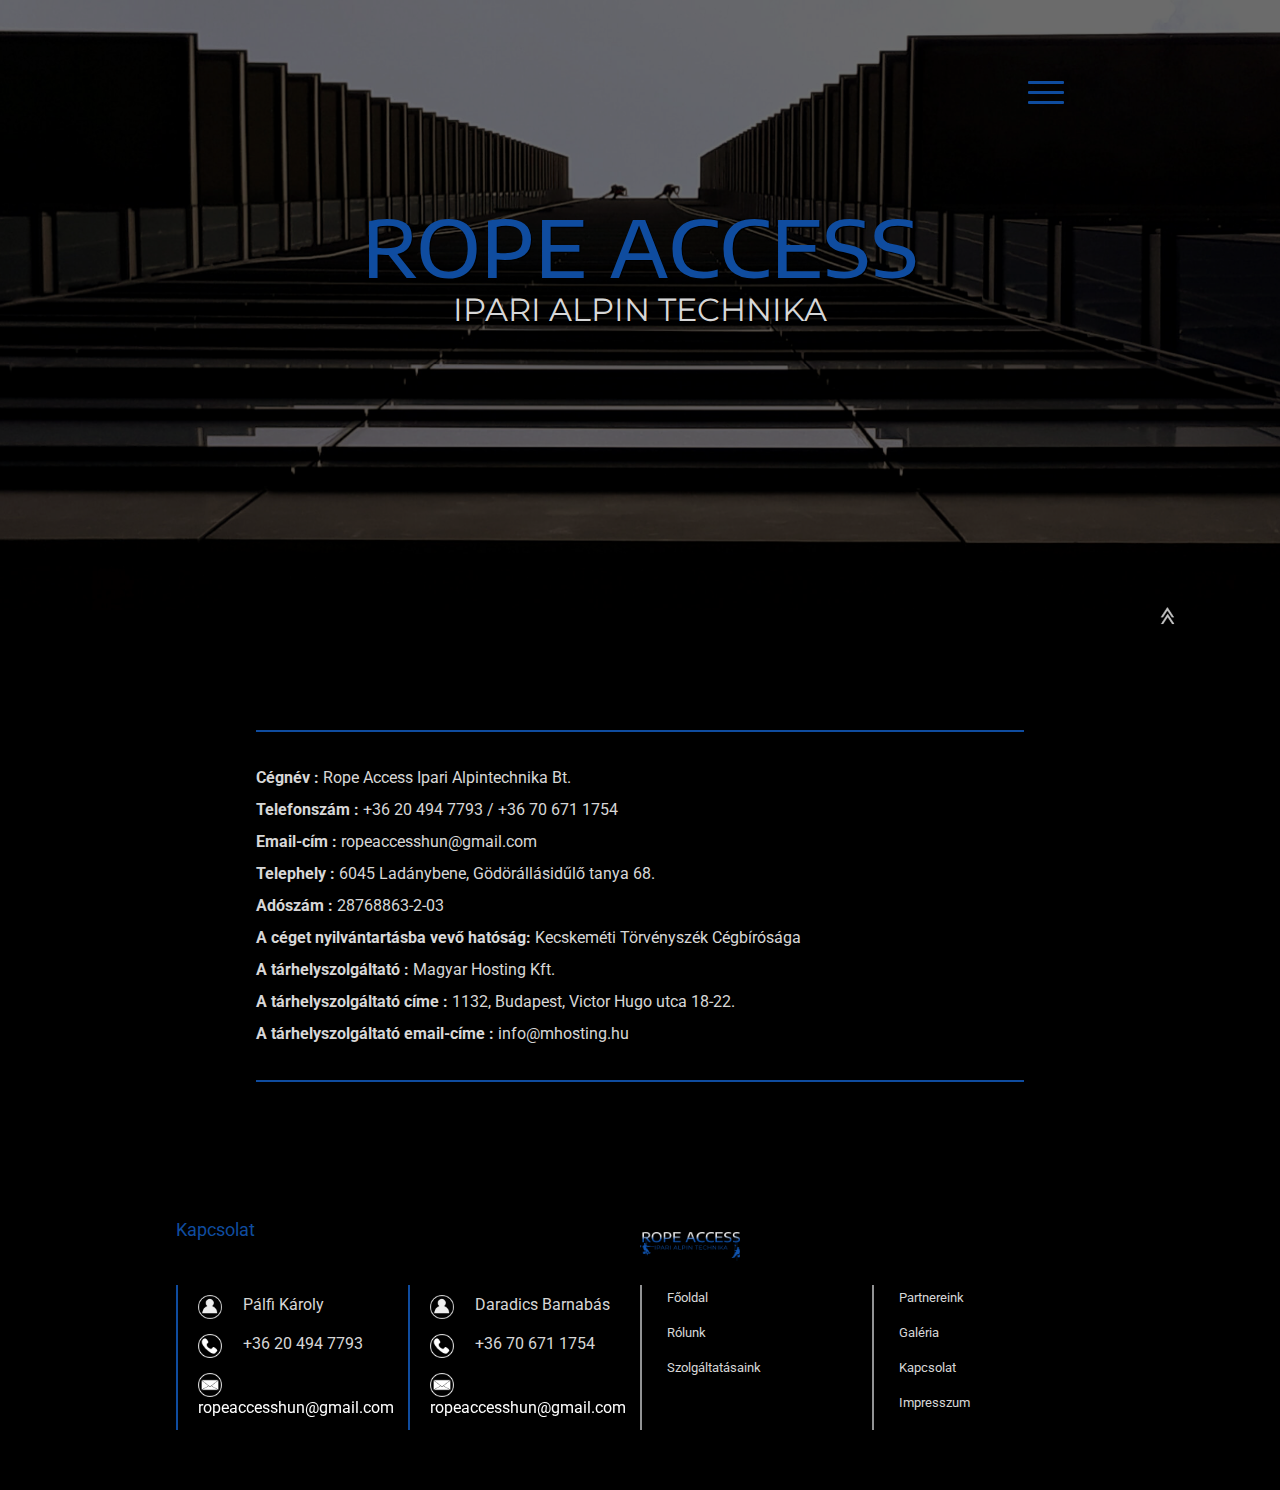
<file: impressum.html>
<!DOCTYPE html>
<html lang="hu">

<head>
	<meta charset="UTF-8">
	<meta name="viewport" content="width=device-width,initial-scale=1.0">
	<link rel="shortcut icon" href="favicon.ico" type="image/x-icon">
	<title>Ropeaccess</title>
	<link rel="stylesheet" type="text/css" href="./style.css">

	<link href="https://fonts.googleapis.com/css2?family=Encode+Sans+Expanded:wght@500&family=Lato:wght@300;400;700;900&family=Montserrat&family=Roboto:wght@300;400;500;700&display=swap" rel="stylesheet">
</head>

<body>
	<header>
		<div class="image-container" id="header">
			<div class="background_black">
				<div class="grid-container">
					<a id="sticky" href="impressum.html"><div id="sticky"></div></a>
			<div class="dropdown">
				<button class="dropbtn">
					<div class="line-hamburger-menu blue-bg"></div>
					<div class="line-hamburger-menu blue-bg"></div>
					<div class="line-hamburger-menu blue-bg"></div>
				</button>
			
				<div class="dropdown-content">
					<a class="grey" href="index.html">Főoldal</a>
					 <div class="spot blue-bg"></div>
					<a class="grey" href="about.html">Rólunk</a>
					 <div class="spot blue-bg"></div>
					 <a class="grey" href="index.html#services">Szolgáltatásaink</a>
					<div class="spot blue-bg"></div>
					<a class="grey" href="ourpartners.html">Partnereink</a>
					<div class="spot blue-bg"></div>
					<a class="grey" href="gallery.html">Galéria</a>
					<div class="spot blue-bg"></div>
					<a class="grey" href="index.html#contact">Kapcsolat</a>
				</div>
				</div>
			
			<h1 class="blue title">ROPE ACCESS</h1>
			<h2 class="grey" id="title">IPARI ALPIN TECHNIKA</h2>
		 </div>
		</div>
	    </div>
	</div>
	</header>
	<section class="about black-bg">
	
		<div class="text-box" id="impressum">
		<p class="grey">
				<b>Cégnév :</b> Rope Access Ipari Alpintechnika Bt.<br>
				<b>Telefonszám :</b> +36 20 494  7793  / 
							 +36 70 671  1754<br>
							 <b>Email-cím :</b> ropeaccesshun@gmail.com<br>
								<b>Telephely :</b> 6045 Ladánybene, 
                                              Gödörállásidűlő tanya 68.<br>
											  <b>Adószám :</b> 28768863-2-03<br>
												<b>A céget nyilvántartásba vevő hatóság:</b> Kecskeméti Törvényszék Cégbírósága<br>
													<b>A tárhelyszolgáltató :</b> Magyar Hosting Kft.<br>
													<b>A tárhelyszolgáltató címe :</b> 1132, Budapest, Victor Hugo utca 18-22.<br>
													<b>A tárhelyszolgáltató email-címe :</b> info@mhosting.hu
		</p>
	
	
	</div>
	
	</section>
 
 <footer>
	<div class="black-bg footer ">
	   
		<div class="grid-container-footer">
		  
			
	
			
			
				<h3 class="blue" id="contact">Kapcsolat</h3>
				<a href="index.html"><img src="./img/logo.png" alt="rope access logo"></a>
				<div class="contact-info1">
					<div class="info-box">
					<div class="icon">
						<img src="./img/name-icon.png" alt="name icon">
					</div>
					<p class="grey">Pálfi Károly</p>
				</div>
				<div class="info-box">
					<div class="icon">
						<img src="./img/telefon-icon.png" alt="telefon icon">
					</div>
					<p class="grey ">+36 20 494  7793</p>
				</div>
				<div class="info-box">
					<div class="icon">
						<img src="./img/email-icon.png" alt="email icon">
					</div>
					<a href="mailto: ropeaccesshun@gmail.com?subject=rope access " target="_blank"><p class="grey">ropeaccesshun@gmail.com</p></a>
				</div>
				
				</div>
	
				<div class="contact-info2">
				<div class="info-box">
					<div class="icon">
						<img src="./img/name-icon.png" alt="name icon">
					</div>
					<p class="grey">Daradics Barnabás</p>
				</div>
				<div class="info-box">
					<div class="icon">
						<img src="./img/telefon-icon.png" alt="telefon icon">
					</div>
					<p class="grey">+36 70 671  1754</p>
				</div>
				<div class="info-box">
					<div class="icon">
						<img src="./img/email-icon.png" alt="email icon">
					</div>
					<a href="mailto: ropeaccesshun@gmail.com?subject=rope access " target="_blank"><p class="grey">ropeaccesshun@gmail.com</p></a>
				</div>
				
			</div>
	
	
		   
	
			<div class="footer-nav-box grid-3">
				
				
				<ul> 
					  <li><a class="grey" href="index.html">Főoldal</a></li>
	
					  <li><a class="grey" href="about.html">Rólunk</a></li>
						 
					  <li><a class="grey" href="index.html#services">Szolgáltatásaink</a></li>
						
					
						</ul>
				
			</div>
				<div class="footer-nav-box grid-4">
					   
							<ul>
						<li><a class="grey" href="ourpartners.html">Partnereink</a></li>
						
						<li><a class="grey" href="gallery.html">Galéria</a></li>
						
						<li><a class="grey" href="index.html#contact">Kapcsolat</a></li>
						<li><a class="grey" href="impressum.html">Impresszum</a></li>
					</ul>
			
		</div>
	</div>
	</div>
	
		</footer>

</body>

</html>
</file>
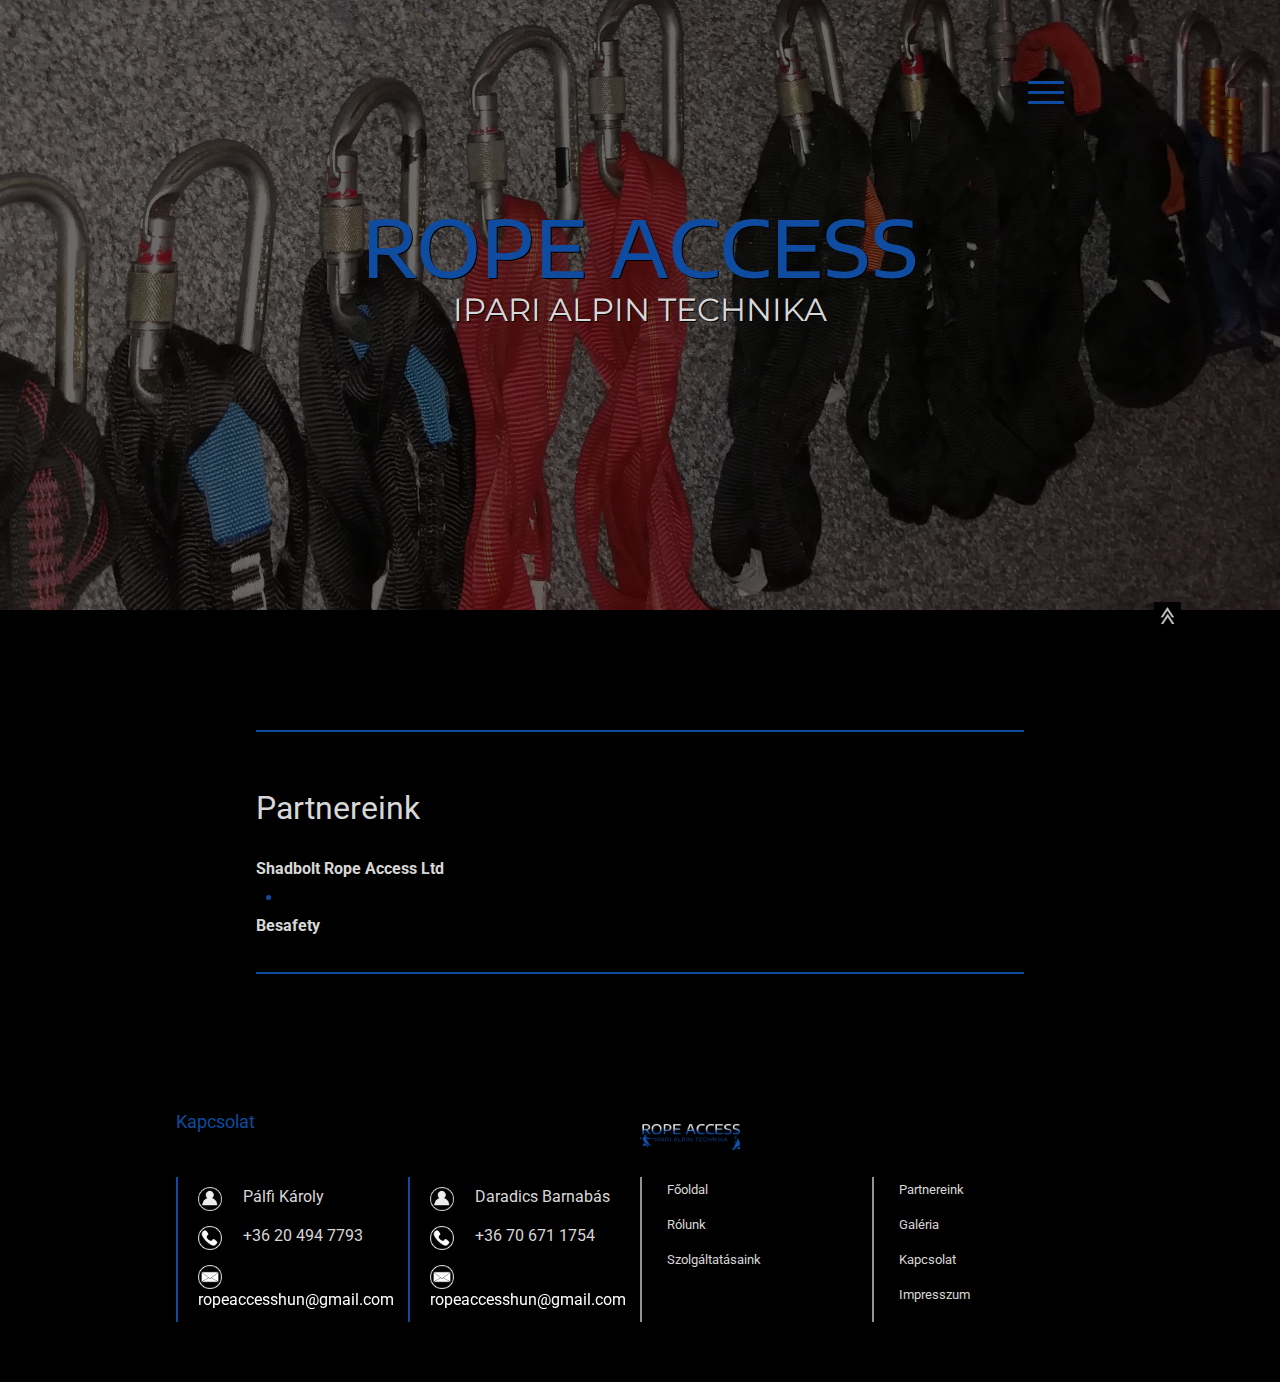
<file: ourpartners.html>
<!DOCTYPE html>
<html lang="hu">

<head>
	<meta charset="UTF-8">
	<meta name="viewport" content="width=device-width,initial-scale=1.0">
	<link rel="shortcut icon" href="favicon.ico" type="image/x-icon">
	<title>Ropeaccess</title>
	<link rel="stylesheet" type="text/css" href="./style.css">

	<link href="https://fonts.googleapis.com/css2?family=Encode+Sans+Expanded:wght@500&family=Lato:wght@300;400;700;900&family=Montserrat&family=Roboto:wght@300;400;500;700&display=swap" rel="stylesheet">
</head>

<body>
	<header>
		<div id="image-container-ourpartners" id="header">
			<div class="background_black">
				<div class="grid-container">
					<a id="sticky" href="ourpartners.html"><div id="sticky"></div></a>
			<div class="dropdown">
				<button class="dropbtn">
					<div class="line-hamburger-menu blue-bg"></div>
					<div class="line-hamburger-menu blue-bg"></div>
					<div class="line-hamburger-menu blue-bg"></div>
				</button>
			
				<div class="dropdown-content">
					<a class="grey" href="index.html">Főoldal</a>
					 <div class="spot blue-bg"></div>
					<a class="grey" href="about.html">Rólunk</a>
					 <div class="spot blue-bg"></div>
					 <a class="grey" href="index.html#services">Szolgáltatásaink</a>
					<div class="spot blue-bg"></div>
					<a class="grey" href="ourpartners.html">Partnereink</a>
					<div class="spot blue-bg"></div>
					<a class="grey" href="gallery.html">Galéria</a>
					<div class="spot blue-bg"></div>
					<a class="grey" href="index.html#contact">Kapcsolat</a>
				</div>
				</div>
			
			<h1 class="blue title">ROPE ACCESS</h1>
			<h2 class="grey" id="title">IPARI ALPIN TECHNIKA</h2>
		 </div>
		</div>
	    </div>
	</div>
	</header>
	<section class="about black-bg">
	
		<div class="text-box" id="impressum">
			<h2 class="grey">Partnereink</h2>
		<p class="grey">
				<b>Shadbolt Rope Access Ltd</b><br></p>
				<div class="spot blue-bg"></div>
				<p class="grey"><b>Besafety</b></p>
		
		
		
	</div>
	
	</section>
 
 <footer>
	<div class="black-bg footer ">
	   
		<div class="grid-container-footer">
		  
			
	
			
			
				<h3 class="blue" id="contact">Kapcsolat</h3>
				<a href="index.html"><img src="./img/logo.png" alt="rope access logo"></a>
				<div class="contact-info1">
					<div class="info-box">
					<div class="icon">
						<img src="./img/name-icon.png" alt="name icon">
					</div>
					<p class="grey">Pálfi Károly</p>
				</div>
				<div class="info-box">
					<div class="icon">
						<img src="./img/telefon-icon.png" alt="telefon icon">
					</div>
					<p class="grey ">+36 20 494  7793</p>
				</div>
				<div class="info-box">
					<div class="icon">
						<img src="./img/email-icon.png" alt="email icon">
					</div>
					<a href="mailto: ropeaccesshun@gmail.com?subject=rope access " target="_blank"><p class="grey">ropeaccesshun@gmail.com</p></a>
				</div>
				
				</div>
	
				<div class="contact-info2">
				<div class="info-box">
					<div class="icon">
						<img src="./img/name-icon.png" alt="name icon">
					</div>
					<p class="grey">Daradics Barnabás</p>
				</div>
				<div class="info-box">
					<div class="icon">
						<img src="./img/telefon-icon.png" alt="telefon icon">
					</div>
					<p class="grey">+36 70 671  1754</p>
				</div>
				<div class="info-box">
					<div class="icon">
						<img src="./img/email-icon.png" alt="email icon">
					</div>
					<a href="mailto: ropeaccesshun@gmail.com?subject=rope access " target="_blank"><p class="grey">ropeaccesshun@gmail.com</p></a>
				</div>
				
			</div>
	
	
		   
	
			<div class="footer-nav-box grid-3">
				
				
				<ul> 
					  <li><a class="grey" href="index.html">Főoldal</a></li>
	
					  <li><a class="grey" href="about.html">Rólunk</a></li>
						 
					  <li><a class="grey" href="index.html#services">Szolgáltatásaink</a></li>
						
					
						</ul>
				
			</div>
				<div class="footer-nav-box grid-4">
					   
							<ul>
						<li><a class="grey" href="ourpartners.html">Partnereink</a></li>
						
						<li><a class="grey" href="gallery.html">Galéria</a></li>
						
						<li><a class="grey" href="index.html#contact">Kapcsolat</a></li>
						<li><a class="grey" href="impressum.html">Impresszum</a></li>
					</ul>
			
		</div>
	</div>
	</div>
	
		</footer>

</body>

</html>
</file>
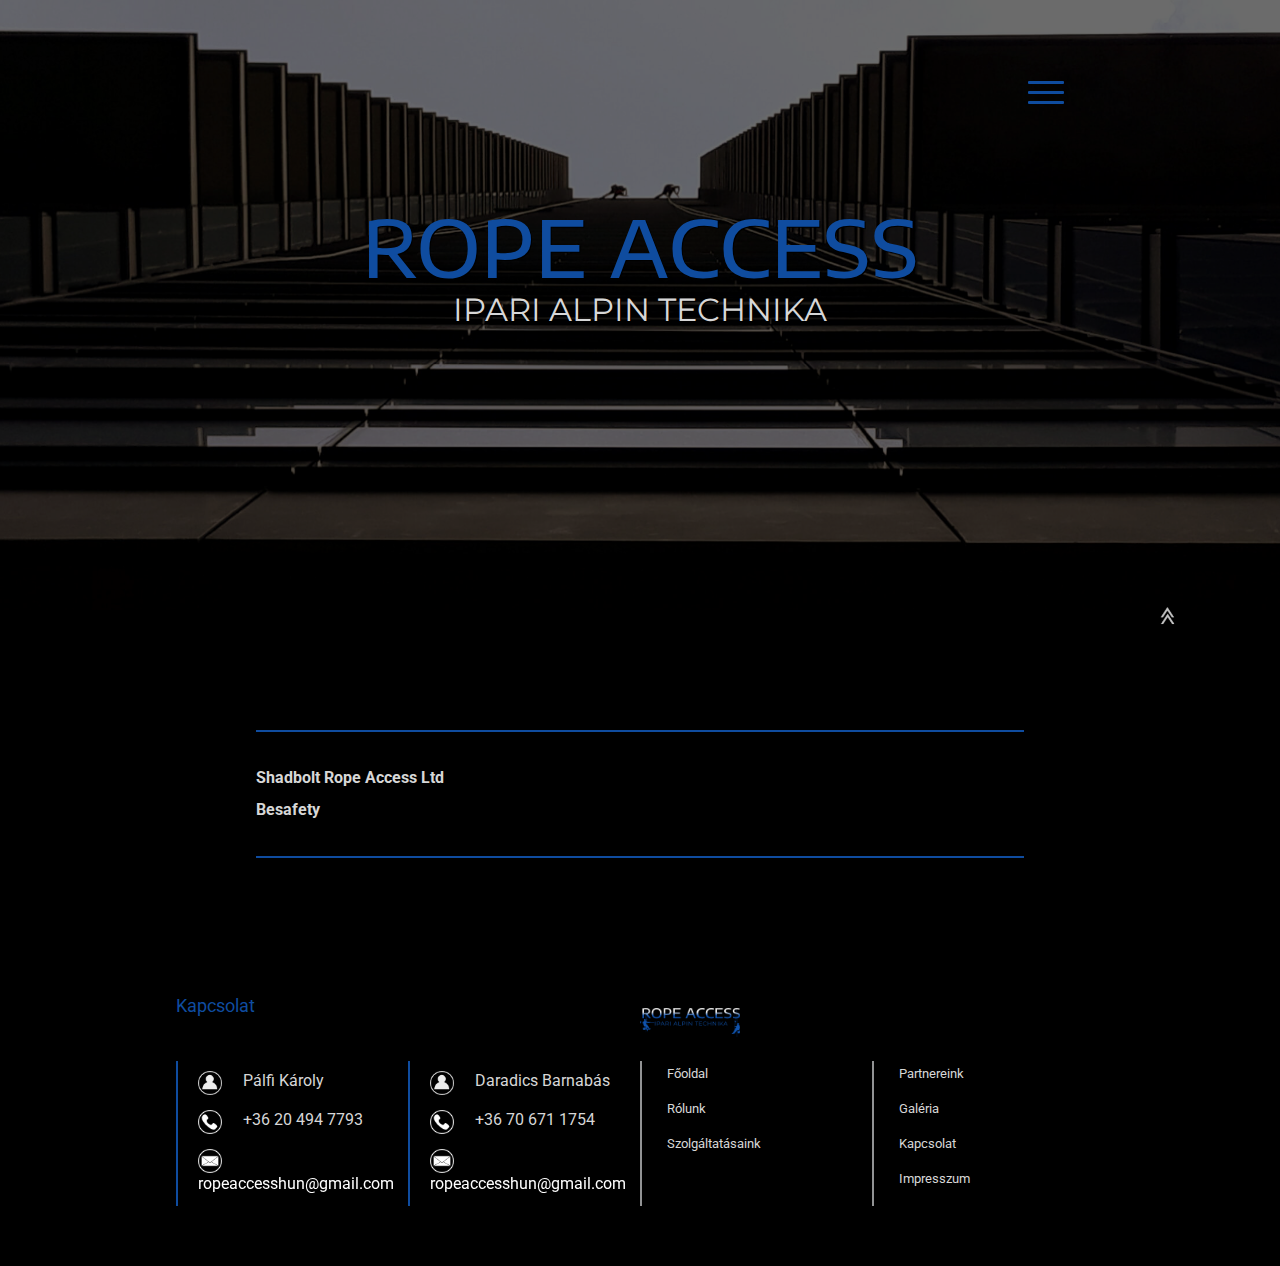
<file: referencies.html>
<!DOCTYPE html>
<html lang="hu">

<head>
	<meta charset="UTF-8">
	<meta name="viewport" content="width=device-width,initial-scale=1.0">
	<link rel="shortcut icon" href="favicon.ico" type="image/x-icon">
	<title>Ropeaccess</title>
	<link rel="stylesheet" type="text/css" href="./style.css">

	<link href="https://fonts.googleapis.com/css2?family=Encode+Sans+Expanded:wght@500&family=Lato:wght@300;400;700;900&family=Montserrat&family=Roboto:wght@300;400;500;700&display=swap" rel="stylesheet">
</head>

<body>
	<header>
		<div class="image-container" id="header">
			<div class="background_black">
				<div class="grid-container">
					<a id="sticky" href="referencies.html"><div id="sticky"></div></a>
			<div class="dropdown">
				<button class="dropbtn">
					<div class="line-hamburger-menu blue-bg"></div>
					<div class="line-hamburger-menu blue-bg"></div>
					<div class="line-hamburger-menu blue-bg"></div>
				</button>
			
				<div class="dropdown-content">
					<a class="grey" href="index.html">Főoldal</a>
					 <div class="spot blue-bg"></div>
					<a class="grey" href="about.html">Rólunk</a>
					 <div class="spot blue-bg"></div>
					 <a class="grey" href="index.html#services">Szolgáltatásaink</a>
					<div class="spot blue-bg"></div>
					<a class="grey" href="ourpartners.html">Partnereink</a>
					<div class="spot blue-bg"></div>
					<a class="grey" href="gallery.html">Galéria</a>
					<div class="spot blue-bg"></div>
					<a class="grey" href="index.html#contact">Kapcsolat</a>
				</div>
				</div>
			
			<h1 class="blue title">ROPE ACCESS</h1>
			<h2 class="grey" id="title">IPARI ALPIN TECHNIKA</h2>
		 </div>
		</div>
	    </div>
	</div>
	</header>
	<section class="about black-bg">
	
		<div class="text-box" id="impressum">
		<p class="grey">
				<b>Shadbolt Rope Access Ltd</b><br>
				<b>Besafety</b>
		</p>
		
		
	</div>
	
	</section>
 
 <footer>
	<div class="black-bg footer ">
	   
		<div class="grid-container-footer">
		  
			
	
			
			
				<h3 class="blue" id="contact">Kapcsolat</h3>
				<a href="index.html"><img src="./img/logo.png" alt="rope access logo"></a>
				<div class="contact-info1">
					<div class="info-box">
					<div class="icon">
						<img src="./img/name-icon.png" alt="name icon">
					</div>
					<p class="grey">Pálfi Károly</p>
				</div>
				<div class="info-box">
					<div class="icon">
						<img src="./img/telefon-icon.png" alt="telefon icon">
					</div>
					<p class="grey ">+36 20 494  7793</p>
				</div>
				<div class="info-box">
					<div class="icon">
						<img src="./img/email-icon.png" alt="email icon">
					</div>
					<a href="mailto: ropeaccesshun@gmail.com?subject=rope access " target="_blank"><p class="grey">ropeaccesshun@gmail.com</p></a>
				</div>
				
				</div>
	
				<div class="contact-info2">
				<div class="info-box">
					<div class="icon">
						<img src="./img/name-icon.png" alt="name icon">
					</div>
					<p class="grey">Daradics Barnabás</p>
				</div>
				<div class="info-box">
					<div class="icon">
						<img src="./img/telefon-icon.png" alt="telefon icon">
					</div>
					<p class="grey">+36 70 671  1754</p>
				</div>
				<div class="info-box">
					<div class="icon">
						<img src="./img/email-icon.png" alt="email icon">
					</div>
					<a href="mailto: ropeaccesshun@gmail.com?subject=rope access " target="_blank"><p class="grey">ropeaccesshun@gmail.com</p></a>
				</div>
				
			</div>
	
	
		   
	
			<div class="footer-nav-box grid-3">
				
				
				<ul> 
					  <li><a class="grey" href="index.html">Főoldal</a></li>
	
					  <li><a class="grey" href="about.html">Rólunk</a></li>
						 
					  <li><a class="grey" href="index.html#services">Szolgáltatásaink</a></li>
						
					
						</ul>
				
			</div>
				<div class="footer-nav-box grid-4">
					   
							<ul>
						<li><a class="grey" href="ourpartners.html">Partnereink</a></li>
						
						<li><a class="grey" href="gallery.html">Galéria</a></li>
						
						<li><a class="grey" href="index.html#contact">Kapcsolat</a></li>
						<li><a class="grey" href="impressum.html">Impresszum</a></li>
					</ul>
			
		</div>
	</div>
	</div>
	
		</footer>

</body>

</html>
</file>
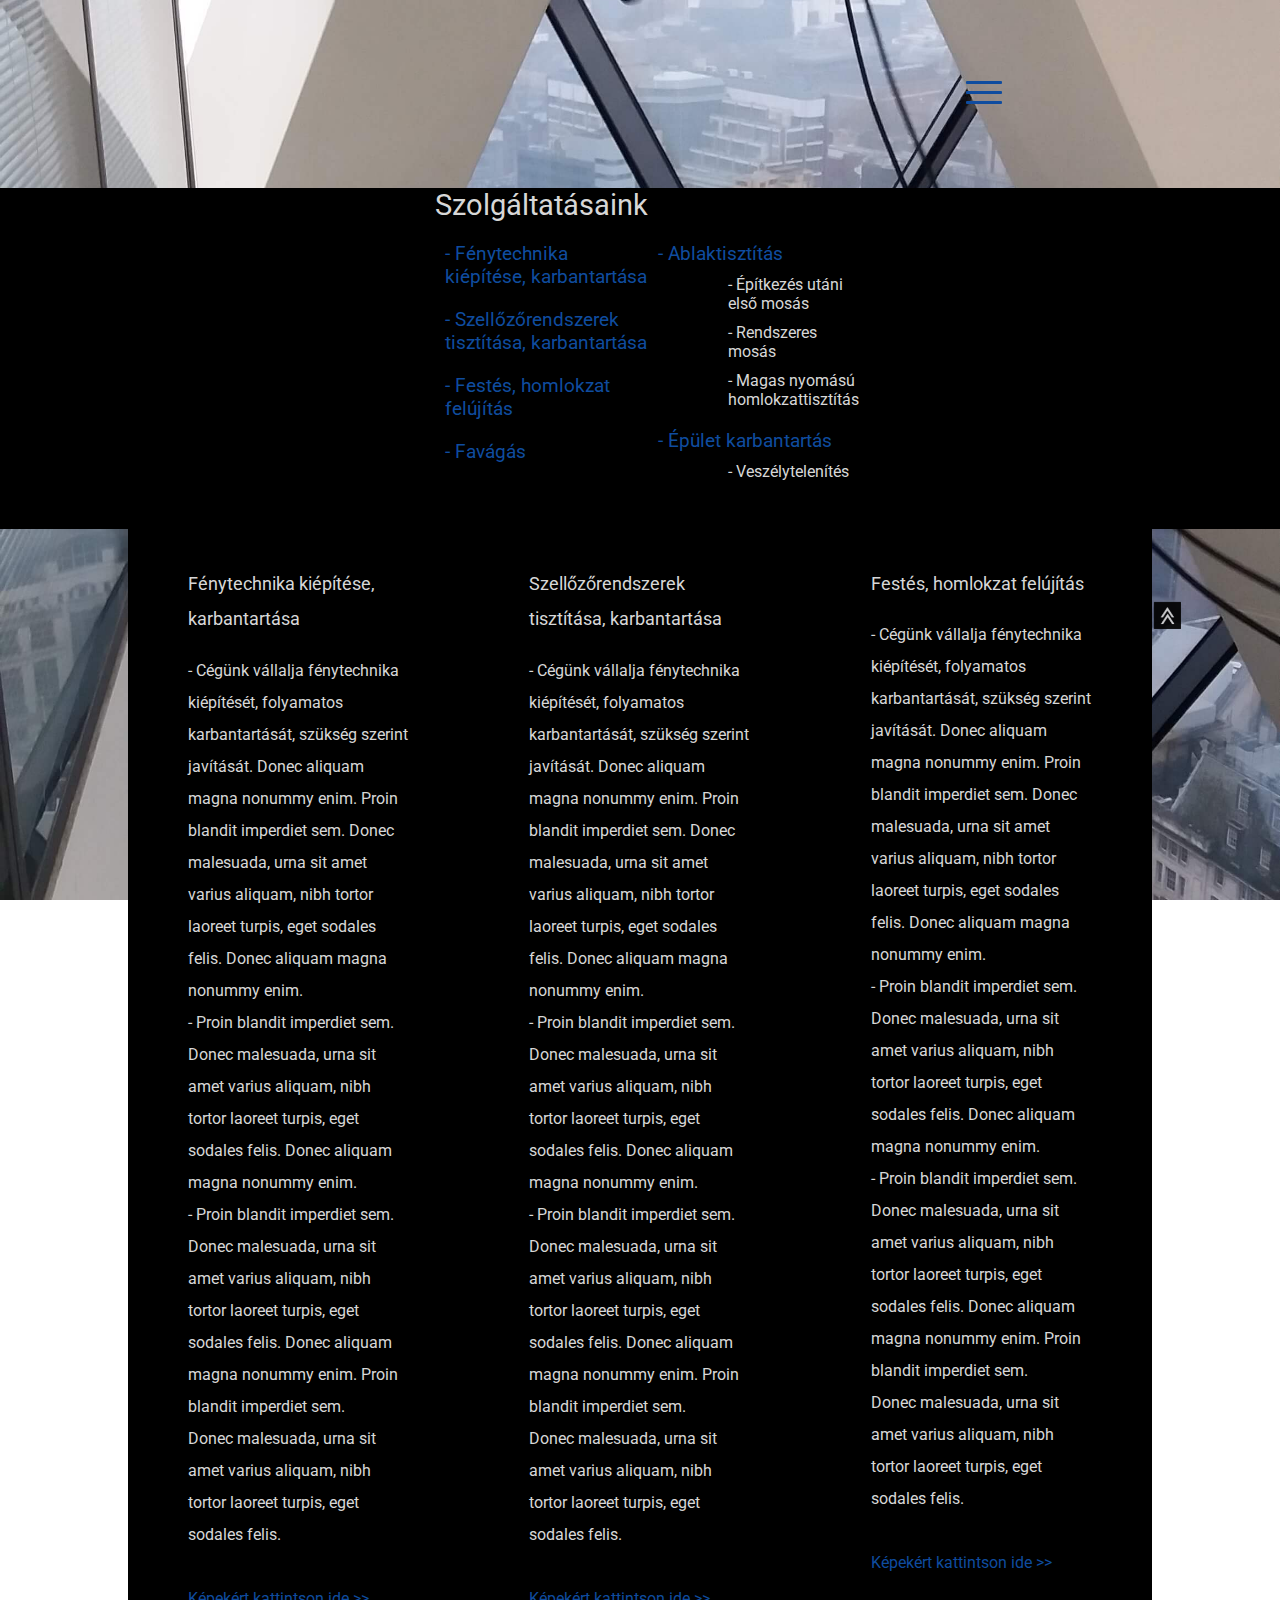
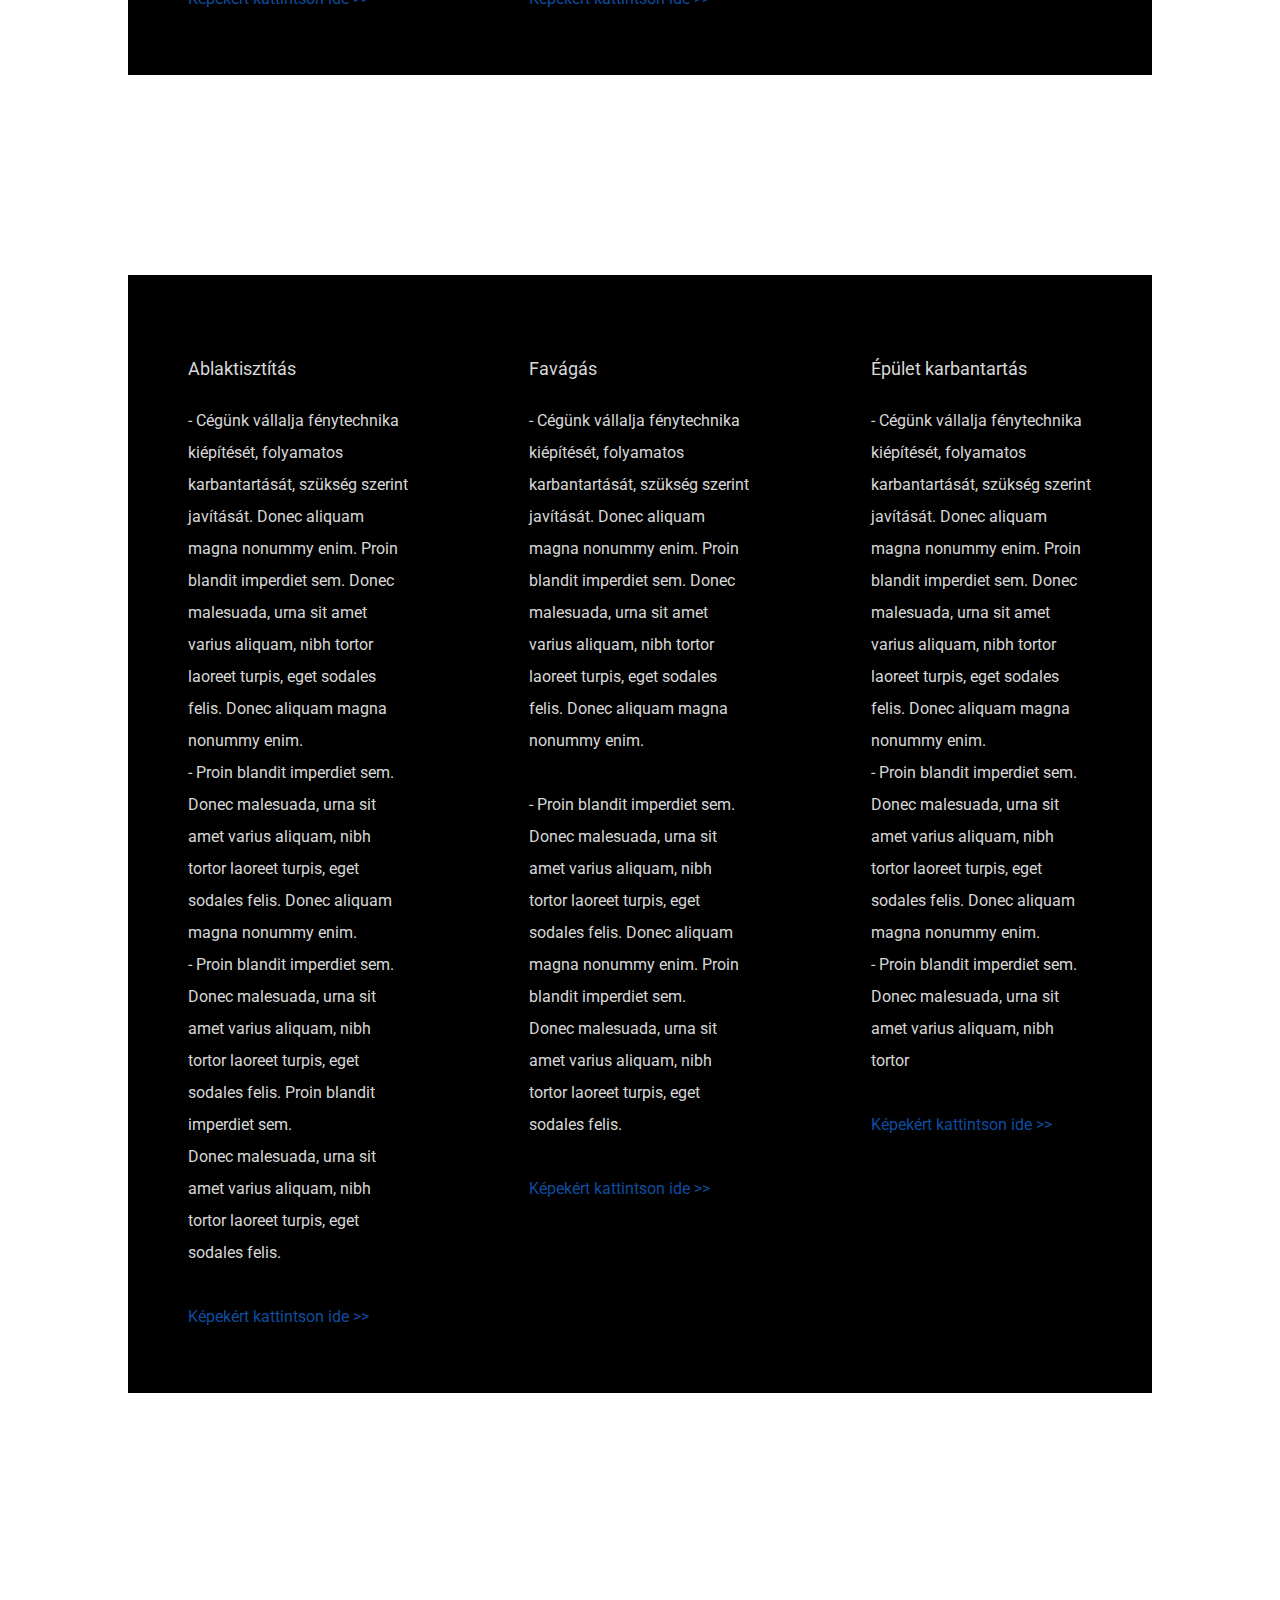
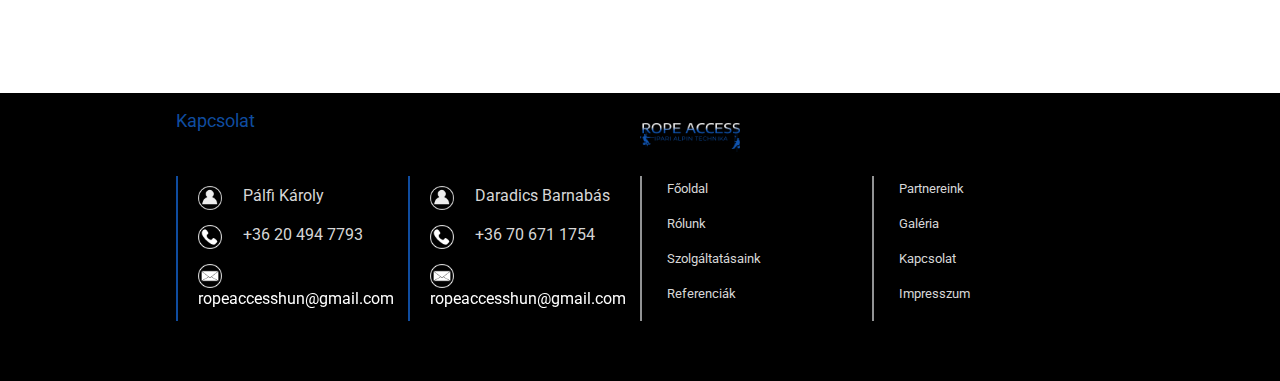
<file: services.html>
<!DOCTYPE html>
<html lang="hu">

<head>
	<meta charset="UTF-8">
	<meta name="viewport" content="width=device-width,initial-scale=1.0">
	<link rel="shortcut icon" href="favicon.ico" type="image/x-icon">
	<title>Ropeaccess</title>
	<link rel="stylesheet" type="text/css" href="./style.css">

	<link href="https://fonts.googleapis.com/css2?family=Encode+Sans+Expanded:wght@500&family=Lato:wght@300;400;700;900&family=Montserrat&family=Roboto:wght@300;400;500;700&display=swap" rel="stylesheet">
</head>

<body>
    <div id="services2-bg">
	<header>
        
           
            
	<div class="grid-container">
		<a id="sticky" href="services.html"><div id="sticky"></div></a>
			<div class="dropdown">
				<button class="dropbtn">
					<div class="line-hamburger-menu blue-bg"></div>
					<div class="line-hamburger-menu blue-bg"></div>
					<div class="line-hamburger-menu blue-bg"></div>
				</button>
			
				<div class="dropdown-content">
					<a class="grey" href="index.html">Főoldal</a>
					 <div class="spot blue-bg"></div>
					<a class="grey" href="about.html">Rólunk</a>
					 <div class="spot blue-bg"></div>
					 <a class="grey" href="index.html#services">Szolgáltatásaink</a>
					<div class="spot blue-bg"></div>
					<a class="grey" href="referencies.html">Referenciák</a>
					<div class="spot blue-bg"></div>
					<a class="grey" href="ourpartners.html">Partnereink</a>
					<div class="spot blue-bg"></div>
					<a class="grey" href="gallery.html">Galéria</a>
					<div class="spot blue-bg"></div>
					<a class="grey" href="index.html#contact">Kapcsolat</a>
				</div>
				</div>
			
               
               
            </div>
               
         
		
		
	   

	</header>

<section class="services2-main black-bg">
   
        <div class="text-box services2">
            <div class="grid-container">
            <h2 class="grey left">Szolgáltatásaink</h2>
            <ul class="left">
                <a href="#fenytechnika"> <li class="main blue">- Fénytechnika kiépítése, karbantartása</li></a>
                <a href="#szellozorendszerek"><li class="main blue">- Szellőzőrendszerek tisztítása, karbantartása </li></a>
                <a href="#festes"><li class="main blue">- Festés, homlokzat felújítás </li></a>
                <a href="#favagas"> <li class="main blue">- Favágás</li></a>
            </ul>
         <ul class="right">
                <a href="#ablaktisztitas"><li class="main blue">- Ablaktisztítás</li></a>
                <a href="#ablaktisztitas"><li class="sub grey">- Építkezés utáni első mosás</li></a>
                <a href="#ablaktisztitas"><li class="sub grey">- Rendszeres mosás</li></a>
                <a href="#ablaktisztitas"><li class="sub grey">- Magas nyomású homlokzattisztítás</li></a>
                
                <a href="#epuletkarbantartas"><li class="main blue">- Épület karbantartás</li></a>
                <a href="#epuletkarbantartas"><li class="sub grey">- Veszélytelenítés</li></a>
                <a href="#epuletkarbantartas"> <li class="sub grey">- Ereszcsatorna tisztítás, javítás</li></a>
               
            </ul>

        </div> 
	</div>
</section>
<div id="services-description">
	<div class="grid-container">
 <div id="fenytechnika" class="black-bg">
	 <h3 class="grey">Fénytechnika kiépítése, karbantartása</h3> 
	 <div class="line blue-bg"></div>
	 <p class="grey">- Cégünk vállalja fénytechnika kiépítését, folyamatos karbantartását, szükség szerint javítását. Donec aliquam magna nonummy enim. Proin blandit imperdiet sem. Donec malesuada, urna sit amet varius aliquam, nibh tortor laoreet turpis, eget sodales felis. Donec aliquam magna nonummy enim. <br>
		 - Proin blandit imperdiet sem. Donec malesuada, urna sit amet varius aliquam, nibh tortor laoreet turpis, eget sodales felis. Donec aliquam magna nonummy enim.<br>- Proin blandit imperdiet sem. Donec malesuada, urna sit amet varius aliquam, nibh tortor laoreet turpis, eget sodales felis. Donec aliquam magna nonummy enim. Proin blandit imperdiet sem.<br> Donec malesuada, urna sit amet varius aliquam, nibh tortor laoreet turpis, eget sodales felis. </p>
	 <br>
	 <a href="gallery.html#fenytechnika"><p class="blue"> Képekért kattintson ide >></p></a>
</div>
 <div id="szellozorendszerek" class="black-bg">
	<h3 class="grey">Szellőzőrendszerek tisztítása, karbantartása</h3> 
	<div class="line blue-bg"></div>
	<p class="grey">- Cégünk vállalja fénytechnika kiépítését, folyamatos karbantartását, szükség szerint javítását. Donec aliquam magna nonummy enim. Proin blandit imperdiet sem. Donec malesuada, urna sit amet varius aliquam, nibh tortor laoreet turpis, eget sodales felis. Donec aliquam magna nonummy enim. <br>
		- Proin blandit imperdiet sem. Donec malesuada, urna sit amet varius aliquam, nibh tortor laoreet turpis, eget sodales felis. Donec aliquam magna nonummy enim.<br>- Proin blandit imperdiet sem. Donec malesuada, urna sit amet varius aliquam, nibh tortor laoreet turpis, eget sodales felis. Donec aliquam magna nonummy enim. Proin blandit imperdiet sem.<br> Donec malesuada, urna sit amet varius aliquam, nibh tortor laoreet turpis, eget sodales felis. </p>
	<br>
	<a href="gallery.html#fenytechnika"><p class="blue"> Képekért kattintson ide >></p></a>
 </div>
 <div id="festes" class="black-bg">
	<h3 class="grey">Festés, homlokzat felújítás</h3> 
	<div class="line blue-bg"></div>
	<p class="grey">- Cégünk vállalja fénytechnika kiépítését, folyamatos karbantartását, szükség szerint javítását. Donec aliquam magna nonummy enim. Proin blandit imperdiet sem. Donec malesuada, urna sit amet varius aliquam, nibh tortor laoreet turpis, eget sodales felis. Donec aliquam magna nonummy enim. <br>
		- Proin blandit imperdiet sem. Donec malesuada, urna sit amet varius aliquam, nibh tortor laoreet turpis, eget sodales felis. Donec aliquam magna nonummy enim.<br>- Proin blandit imperdiet sem. Donec malesuada, urna sit amet varius aliquam, nibh tortor laoreet turpis, eget sodales felis. Donec aliquam magna nonummy enim. Proin blandit imperdiet sem.<br> Donec malesuada, urna sit amet varius aliquam, nibh tortor laoreet turpis, eget sodales felis. </p>
	<br>
	<a href="gallery.html#fenytechnika"><p class="blue"> Képekért kattintson ide >></p></a>
 </div>
 <div id="ablaktisztitas" class="black-bg">
	<h3 class="grey">Ablaktisztítás</h3> 
	<div class="line blue-bg"></div>
	<p class="grey">- Cégünk vállalja fénytechnika kiépítését, folyamatos karbantartását, szükség szerint javítását. Donec aliquam magna nonummy enim. Proin blandit imperdiet sem. Donec malesuada, urna sit amet varius aliquam, nibh tortor laoreet turpis, eget sodales felis. Donec aliquam magna nonummy enim. <br>
		- Proin blandit imperdiet sem. Donec malesuada, urna sit amet varius aliquam, nibh tortor laoreet turpis, eget sodales felis. Donec aliquam magna nonummy enim.<br>- Proin blandit imperdiet sem. Donec malesuada, urna sit amet varius aliquam, nibh tortor laoreet turpis, eget sodales felis. Proin blandit imperdiet sem.<br> Donec malesuada, urna sit amet varius aliquam, nibh tortor laoreet turpis, eget sodales felis. </p>
	<br>
	<a href="gallery.html#fenytechnika"><p class="blue"> Képekért kattintson ide >></p></a>
 </div>
 <div id="favagas" class="black-bg">
	<h3 class="grey">Favágás</h3> 
	<div class="line blue-bg"></div>
	<p class="grey">- Cégünk vállalja fénytechnika kiépítését, folyamatos karbantartását, szükség szerint javítását. Donec aliquam magna nonummy enim. Proin blandit imperdiet sem. Donec malesuada, urna sit amet varius aliquam, nibh tortor laoreet turpis, eget sodales felis. Donec aliquam magna nonummy enim. <br>
		<br>- Proin blandit imperdiet sem. Donec malesuada, urna sit amet varius aliquam, nibh tortor laoreet turpis, eget sodales felis. Donec aliquam magna nonummy enim. Proin blandit imperdiet sem.<br> Donec malesuada, urna sit amet varius aliquam, nibh tortor laoreet turpis, eget sodales felis. </p>
	<br>
	<a href="gallery.html#fenytechnika"><p class="blue"> Képekért kattintson ide >></p></a>
 </div>
 <div id="epuletkarbantartas" class="black-bg">
	<h3 class="grey">Épület karbantartás</h3> 
	<div class="line blue-bg"></div>
	<p class="grey">- Cégünk vállalja fénytechnika kiépítését, folyamatos karbantartását, szükség szerint javítását. Donec aliquam magna nonummy enim. Proin blandit imperdiet sem. Donec malesuada, urna sit amet varius aliquam, nibh tortor laoreet turpis, eget sodales felis. Donec aliquam magna nonummy enim. <br>
		- Proin blandit imperdiet sem. Donec malesuada, urna sit amet varius aliquam, nibh tortor laoreet turpis, eget sodales felis. Donec aliquam magna nonummy enim.<br>- Proin blandit imperdiet sem. Donec malesuada, urna sit amet varius aliquam, nibh tortor  </p>
	<br>
	<a href="gallery.html#fenytechnika"><p class="blue"> Képekért kattintson ide >></p></a>
 </div>
</div>
    </div>






	<footer>
		<div class="black-bg footer ">
		   
			<div class="grid-container-footer">
			  
				
		
				
				
					<h3 class="blue" id="contact">Kapcsolat</h3>
					<a href="index.html"><img src="./img/logo.png" alt="rope access logo"></a>
					<div class="contact-info1">
						<div class="info-box">
						<div class="icon">
							<img src="./img/name-icon.png" alt="name icon">
						</div>
						<p class="grey">Pálfi Károly</p>
					</div>
					<div class="info-box">
						<div class="icon">
							<img src="./img/telefon-icon.png" alt="telefon icon">
						</div>
						<p class="grey ">+36 20 494  7793</p>
					</div>
					<div class="info-box">
						<div class="icon">
							<img src="./img/email-icon.png" alt="email icon">
						</div>
						<a href="mailto: ropeaccesshun@gmail.com?subject=rope access " target="_blank"><p class="grey">ropeaccesshun@gmail.com</p></a>
					</div>
					
					</div>
		
					<div class="contact-info2">
					<div class="info-box">
						<div class="icon">
							<img src="./img/name-icon.png" alt="name icon">
						</div>
						<p class="grey">Daradics Barnabás</p>
					</div>
					<div class="info-box">
						<div class="icon">
							<img src="./img/telefon-icon.png" alt="telefon icon">
						</div>
						<p class="grey">+36 70 671  1754</p>
					</div>
					<div class="info-box">
						<div class="icon">
							<img src="./img/email-icon.png" alt="email icon">
						</div>
						<a href="mailto: ropeaccesshun@gmail.com?subject=rope access " target="_blank"><p class="grey">ropeaccesshun@gmail.com</p></a>
					</div>
					
				</div>
		
		
			   
		
				<div class="footer-nav-box grid-3">
					
					
					<ul> 
						  <li><a class="grey" href="index.html">Főoldal</a></li>
		
						  <li><a class="grey" href="about.html">Rólunk</a></li>
							 
						  <li><a class="grey" href="index.html#services">Szolgáltatásaink</a></li>
							
							<li><a class="grey" href="referencies.html">Referenciák</a></li>
							</ul>
					
				</div>
					<div class="footer-nav-box grid-4">
						   
								<ul>
							<li><a class="grey" href="ourpartners.html">Partnereink</a></li>
							
							<li><a class="grey" href="gallery.html">Galéria</a></li>
							
							<li><a class="grey" href="index.html#contact">Kapcsolat</a></li>
							<li><a class="grey" href="impressum.html">Impresszum</a></li>
						</ul>
				
			</div>
		</div>
		</div>
		
			</footer>
</div>
</body>

</html>
</file>
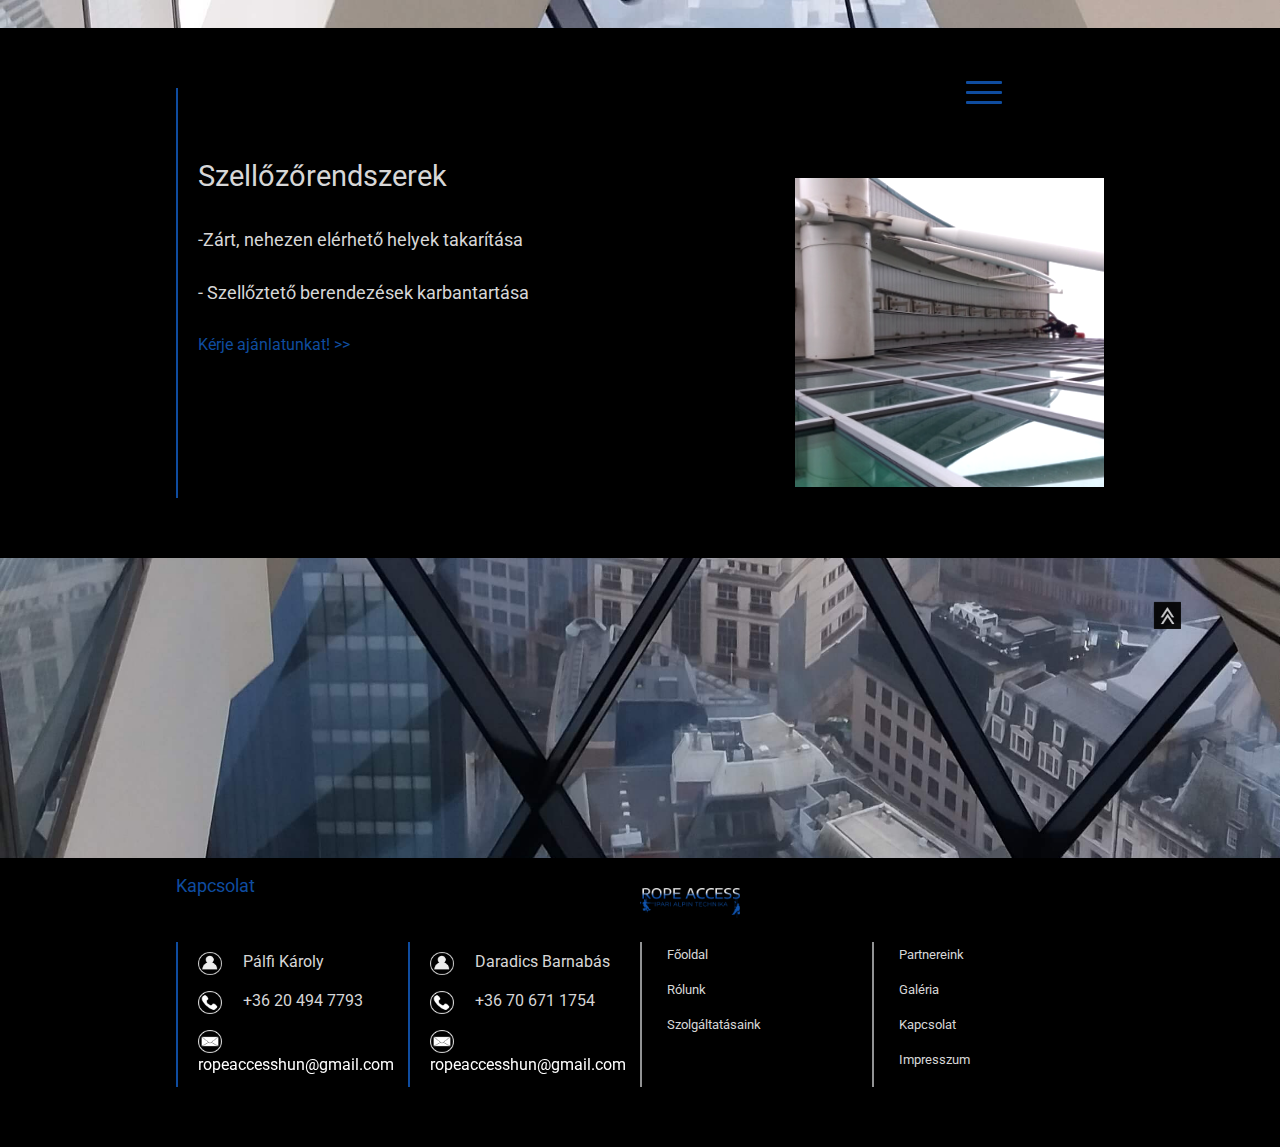
<file: szellozorendszerek.html>
<!DOCTYPE html>
<html lang="hu">

<head>
	<meta charset="UTF-8">
	<meta name="viewport" content="width=device-width,initial-scale=1.0">
	<link rel="shortcut icon" href="favicon.ico" type="image/x-icon">
	<title>Ropeaccess</title>
	<link rel="stylesheet" type="text/css" href="./style.css">

	<link href="https://fonts.googleapis.com/css2?family=Encode+Sans+Expanded:wght@500&family=Lato:wght@300;400;700;900&family=Montserrat&family=Roboto:wght@300;400;500;700&display=swap" rel="stylesheet">
</head>

<body>
    <div id="services2-bg">
	<header>
        
           
            
	<div class="grid-container">
		<a id="sticky" href="szellozorendszerek.html"><div id="sticky"></div></a>
			<div class="dropdown" id="service">
				<button class="dropbtn">
					<div class="line-hamburger-menu blue-bg"></div>
					<div class="line-hamburger-menu blue-bg"></div>
					<div class="line-hamburger-menu blue-bg"></div>
				</button>
			
				<div class="dropdown-content">
					<a class="grey" href="index.html">Főoldal</a>
					 <div class="spot blue-bg"></div>
					<a class="grey" href="about.html">Rólunk</a>
					 <div class="spot blue-bg"></div>
					 <a class="grey" href="index.html#services">Szolgáltatásaink</a>
					<div class="spot blue-bg"></div>
					<a class="grey" href="ourpartners.html">Partnereink</a>
					<div class="spot blue-bg"></div>
					<a class="grey" href="gallery.html">Galéria</a>
					<div class="spot blue-bg"></div>
					<a class="grey" href="index.html#contact">Kapcsolat</a>
				</div>
				</div>
			
               
               
            </div>
               
         
		
		
	   

	</header>



	
 <div id="fenytechnika" class="black-bg">
    <div class="grid-container">
    
    <div class="service-page-textbox black-bg">
       
        <h2 class="grey left">Szellőzőrendszerek</h2>
        <h3 class="grey">-Zárt, nehezen elérhető helyek takarítása</h3> 
        <h3 class="grey">- Szellőztető berendezések karbantartása</h3>
       
        <a href="#contact"><p class="blue">Kérje ajánlatunkat! >></p></a>
       </div>
   
       
       
        <div class="service-page-img-box" class="black-bg">
            <img class="service-img" src="./img/szellozorendszerek1.jpg">
        

    </div>
  
</div>

</div>


	<footer>
<div class="black-bg footer ">
   
	<div class="grid-container-footer">
      
        

        
		
            <h3 class="blue" id="contact">Kapcsolat</h3>
            <a href="index.html"><img src="./img/logo.png" alt="rope access logo"></a>
			<div class="contact-info1">
				<div class="info-box">
				<div class="icon">
					<img src="./img/name-icon.png" alt="name icon">
				</div>
				<p class="grey">Pálfi Károly</p>
			</div>
			<div class="info-box">
				<div class="icon">
					<img src="./img/telefon-icon.png" alt="telefon icon">
				</div>
				<p class="grey ">+36 20 494  7793</p>
			</div>
			<div class="info-box">
				<div class="icon">
					<img src="./img/email-icon.png" alt="email icon">
				</div>
				<a href="mailto: ropeaccesshun@gmail.com?subject=rope access " target="_blank"><p class="grey">ropeaccesshun@gmail.com</p></a>
			</div>
			
			</div>

            <div class="contact-info2">
			<div class="info-box">
				<div class="icon">
					<img src="./img/name-icon.png" alt="name icon">
				</div>
				<p class="grey">Daradics Barnabás</p>
			</div>
			<div class="info-box">
				<div class="icon">
					<img src="./img/telefon-icon.png" alt="telefon icon">
				</div>
				<p class="grey">+36 70 671  1754</p>
			</div>
			<div class="info-box">
				<div class="icon">
					<img src="./img/email-icon.png" alt="email icon">
				</div>
				<a href="mailto: ropeaccesshun@gmail.com?subject=rope access " target="_blank"><p class="grey">ropeaccesshun@gmail.com</p></a>
			</div>
			
        </div>


       

		<div class="footer-nav-box grid-3">
            
			
			<ul> 
				  <li><a class="grey" href="index.html">Főoldal</a></li>

			      <li><a class="grey" href="about.html">Rólunk</a></li>
					 
				  <li><a class="grey" href="index.html#services">Szolgáltatásaink</a></li>
					
                    
                    </ul>
            
		</div>
            <div class="footer-nav-box grid-4">
                   
                        <ul>
					<li><a class="grey" href="ourpartners.html">Partnereink</a></li>
					
					<li><a class="grey" href="gallery.html">Galéria</a></li>
					
					<li><a class="grey" href="index.html#contact">Kapcsolat</a></li>
					<li><a class="grey" href="impressum.html">Impresszum</a></li>
				</ul>
		
	</div>
</div>
</div>

	</footer>
</div>
</body>

</html>
</file>
<file: style.css>
font-family: 'Encode Sans Expanded', sans-serif;
font-family: 'Montserrat', sans-serif;
font-family: 'Roboto', sans-serif;
html {
  box-sizing: border-box;
}


body {
  margin: 0;
  width:100%;
  min-height: 100vh;
  
}
.ideiglenes-galeria{
  width:100%;
 height:auto;
  background-position: top center;
  background-repeat: no-repeat;
  background-size: cover;
  background-image: url("img/ideiglenes-bg.jpg") ;
  text-align: center;
}

h1.title{
  font-family: 'Encode Sans Expanded', sans-serif;
  margin-bottom: 0;
  font-size:4.8rem;
  font-weight: 500;
  grid-column-start: 1;
  grid-column-end:4;
  grid-row-start: 1;
  margin-top:199px;
  text-shadow: 1px 1px black;
}
h2{
  font-family: 'Roboto', sans-serif;
  font-size: 2rem;
  font-weight: 400;
}


h2#title{
  font-family: 'Montserrat', sans-serif;
  font-weight: 400;
  grid-column-start: 1;
  grid-column-end: 4;
  grid-row-start: 1;
  margin-top:290px;
  text-shadow: 1px 1px black;
}
 h1.gallery{
 margin-top: 140px;
 }
 
h2.left{
  margin:0;
  font-size: 1.8rem;
}

.about>h2{
  margin:60px 0 10px 0;
  text-align: center;
}
h2#gallery{
  font-family: 'Montserrat', sans-serif;
  font-weight: 400;
  grid-column-start: 1;
  grid-column-end: 4;
  grid-row-start: 1;
  text-shadow: 1px 1px black;
  margin-top:240px;
  
}
#index-services{
  font-size:3rem;
  margin:0 0 20px;
  grid-column-start: 1;
  grid-column-end: 4;
  padding:5px 0;
  font-weight: 500;
  text-shadow: 1px 1px black;
  
  
}
.ideiglenes{
  font-size:2rem ;
}
h3{
  font-family: 'Roboto', sans-serif;
  font-size: 1.1rem;
  font-weight: 400;
}
h3.service{
  font-size: 1rem;
  font-weight: 400;
 margin:0;
  
}
h3.service:hover, .about>h2:hover{
  filter: brightness(150%);
}
footer>h3{
  margin:0 0 20px 0;
  padding-left:20px ;
}

p{
  font-family: 'Roboto', sans-serif;
  margin:0;
  font-size: 1rem;
  font-weight: 400;

}
.text-box>p{
  line-height: 2;
}

a{
  text-decoration: none;
  
}
.dropdown-content>a, li>a{
font-family: 'Roboto', sans-serif; 
font-size: 0.8rem;
display: flex;
font-weight: 400;
margin: 5px;
}
a#sticky{
  margin: 600px 80%;
}

.dropdown-content>a:hover, li>a:hover, button>a:hover{

  filter: brightness(150%);
}

.info-box>a{
  filter: brightness(150%);
}
ul.left{
  grid-column-start: 1;
}
ul.right{
  grid-column-start: 2;
  grid-row-start: 2;
}
li{
  margin-bottom:20px;
  list-style: none;
}
li.main, li.sub{
  font-family: 'Roboto', sans-serif;
  text-align: left;
  font-weight: 400;
}
li.main:hover, li.sub:hover{
  filter: brightness(120%);
}

li.main{
  margin:20px 0 0 10px;
  font-size: 1.2rem;
  
}
li.sub{
  margin:10px 0 0 80px;
}
.blue{
  color:#0F4C9F;
}
.grey{
color:#D7D7D7;
}
.dark-grey{
  color:#929394;
}
.black{
  color:black;
}
.blue-bg{
background-color: #0F4C9F;
}
.black-bg{
  background-color: black;
}
.grey-bg{
background-color: #D7D7D7;
}
.dark-grey-bg{
  color:#929394;
}
.image-container{
  width:100%;
  height:70vh;
  background-position: top center;
  background-repeat: no-repeat;
  background-size: cover;
  background-image: url("img/header-bg.jpg") ;
  text-align: center;
 
}
#sticky {
  position: fixed;
  width: 30px;
  height: 30px;
  background-image: url(img/sticky.png);
  background-size: 90%;
  background-repeat: no-repeat;
  background-position: center;
  z-index:8;
  
}
.background_black{
  width:100%;
  height:100%;
  background-color: rgba(0, 0, 0, 0.58);
}
.background_services_black{
  width:100%;
  background-color: rgba(0, 0, 0, 0.45);
  padding: 60px 0 450px;
}

.grid-container{
  width:80%;
  margin-left: 10%;
  display: grid;
  grid-template-columns: 1fr 1fr 1fr;
 
}

.dropdown{
  grid-column-start: 3;
  padding:20px;
  grid-row-start: 1;
  margin-top:70px;
  margin-left: 38%;
  position: relative;
}
.dropbtn{
background-color: rgba(0, 0, 0, 0);
border: none;
margin-top:-450px;
}
.line-hamburger-menu{
width:36px;
height:3px;
border-radius: 1px;
margin-top: 7px;

}
.dropbtn:hover{
  display: none;
}
.dropdown-content{
  display:none;
  width:100px;
  padding:10px;
  position: absolute;
  background-color: black;

 
}
.dropdown:hover .dropdown-content {
  display: block; 
 z-index: 5;
}
.dropdown:hover .dropbtn{
  display:none;
}
.spot{
  width:5px;
  height:5px;
  border-radius: 5px;
  margin:10px;
}
.text-box{
  width:40%;
  margin:60px 30%;
  text-align: center;
}
.about{
  padding:60px 0 60px 0;
  margin-top:-20px;
}
.about>.line {
  width:40%;
  height:2px;
  border-radius: 1px;
  margin: 0 auto  ;
}
button#button-about {
  background-color: #0F4C9F;
  border: none;
  color: #D7D7D7;
  padding: 7px 18px;
  text-align: center;
  text-decoration: none;
  display: inline-block;
  font-family: 'Roboto', sans-serif;
  margin: 60px 0 0 0;
  cursor: pointer;
  border-radius: 3px;
}
#services{
background-image: url("img/services_bg2.jpg") ;
  width:100%;
  height:auto;
  background-size: cover;
  background-position: center;
  text-align: center;
  padding:0;
}
.services{
  background-image: url("img/services_bg.jpg") ;
  width:100%;
  height:auto;
  background-size: cover;
  background-position: center;
  text-align: center;
  padding:0;
  
}
.img-box{
  margin-top:20px;
  
}
img{
width:95%;
filter: brightness(110%);
-webkit-box-shadow: 31px 35px 18px -18px rgba(0, 0, 0, 0.83);
-moz-box-shadow: 31px 35px 18px -18px rgba(0, 0, 0, 0.83);
box-shadow: 31px 35px 18px -18px rgba(0, 0, 0, 0.83);
}


.text-box#service{
  width:91%;
  height:50px;
  margin-left: 0;
  position:relative;
  margin:auto;
  margin-top:-50px;
  text-align: left;
  padding:20px 2% 0;
  
 
}
/*footer*/
.footer{
  padding:0 60px 60px;
}
ul{
  padding:0;
  margin:0;
}
.grid-container-footer{
  display: grid;
  grid-template-columns: 25% 25% 25% 25%;
  width: 80%;
  margin:0 10%;
  padding: 0;
}
 .footer-nav-box{
 border-left: #929394 solid 2px;
 }
.contact-info1, .contact-info2, .footer-nav-box{
  padding-left:20px;
} 
a>img{
  width:100px;
  margin: 30px 0 20px 100%;
 
}
.contact-info1{
grid-column-start: 1;
width: 100%;
border-left: #0F4C9F solid 2px;
}
.contact-info2{
 grid-column-start: 2;
 width:100%;
 border-left:  #0F4C9F solid 2px;
}


.info-box{
width:100%;
padding:10px 0;
}
.icon{
  width:25px;
  height:25px;
  float: left;
  margin-right: 20px;
}

.footer-nav>ul{
  padding-left:0;
  margin-top: -20px;
}
.grid-3{
  grid-column-start: 3;
}
.grid-4{
  grid-column-start: 4;
 
}
/*Services page*/
.dropdown#service{
  z-index: 1;
}

 #szellozorendszerek, #festes, #ablaktisztitas, #favagas, #epuletkarbantartas, #fenytechnika {
  margin:-100px 0 300px;
  padding: 60px;
  text-align: left;
  line-height: 2;
 }
 
#services2-bg{
  width:100%;
  background-image: url("img/ideiglenes-bg.jpg") ;
  background-position: center;
  background-size: cover;
  margin:0;
  background-attachment: fixed;
  

}
.service-img{
  width:100%;
}

.service-page-img-box{
  grid-column-start: 3;
  grid-column-end: 4;
 padding-top:90px;
}
.service-page-textbox {
  grid-column-start: 1;
  grid-column-end: 3;
  padding-top:60px;
  padding-left:20px;
  border-left: #0F4C9F solid 2px;
}

.img-box-service{
  grid-column-start: 3;

}
/*about page*/
#about{
  background-image: url("img/about_bg.jpg") ;
  width:100%;
  height:70vh;
  background-position: top center;
  background-repeat: no-repeat;
  background-size: cover;
  text-align: center;
}
section.about>.text-box{
  width:60%;
  margin: 60px 20%;
}
/*impressum*/
.text-box#impressum{
  text-align: left;
  
 border-bottom: #0F4C9F solid 2px;
 border-top: #0F4C9F solid 2px;
 padding:30px 0;
}
/*our partners page*/
#image-container-ourpartners{
  background-image: url("img/ourpartners_bg.jpg") ;
  width:100%;
  height:70vh;
  background-position: top center;
  background-repeat: no-repeat;
  background-size: cover;
  text-align: center;
}
/*Gallery page*/
.line-gallery{
  width:100%;
  height:2px;
  border-radius: 1px;
  margin: 10px auto 60px;
  grid-column-start: 2;
}
@media only screen and (max-width: 1200px){
  h1.title{
    font-size: 4rem;
    margin-top:300px;
  }
  h2#title{
  font-size: 1.4rem;
    margin-top:380px;
  }
  h1.gallery{
    margin-top: 140px;
    }
  h2#gallery{
    font-size: 1.4rem;
  }
  .about{
    margin-top:-100px;
  }
.grid-container-footer{
    grid-template-columns: 1fr 1fr 1fr;
    width:90%;
    margin: 0 5%;
  }
  .grid-3{
    grid-column-start: 3;
    grid-row-start: 2;
   
  }
  .grid-4{
    grid-column-start: 3;
    grid-row-start: 3;
    
  }
  .contact-info1{
    grid-column-start: 1;
    
    grid-row-start: 2;
    }
    .contact-info2{
     grid-column-start: 1;
     grid-row-start: 3;
     
    }
    
  #szellozorendszerek, #festes, #ablaktisztitas, #favagas, #epuletkarbantartas, #fenytechnika {
 padding:60px 0;
   
   }
   
}
@media only screen and (max-width: 767px){
  h1.title{
    margin-top:220px;
    font-size: 2.7rem;
  }
  h2#title{
    margin-top:270px;
    
  }
  h1.gallery{
    margin-top: 120px;
    }
  h2#gallery{
    font-size: 1.2rem;
    margin-top: 180px;
  }
  .about>h2{
    font-size: 1.5rem;
  }
 h3#contact{
  grid-row-start: 2;
 }
  .service-page-textbox>h3{
    font-size: 1rem;
  }
  .about{
    margin-top:-100px;
  }
  .footer{
    padding:0 0 60px 0;
  }
  .grid-container, .grid-container-footer{
  grid-template-columns: 1fr;
  width:90%;
  margin:0 5%;
  
  }
  .grid-container-footer{
    padding:0 10px;
  }
  .grid-3{
    grid-column-start: 1;
    grid-row-start: 5;
   
  }
  .grid-4{
    grid-column-start: 1;
    grid-row-start: 6;
    
  }
  .contact-info1{
    grid-column-start: 1;
    
    grid-row-start: 3;
    margin-bottom:30px;
    }
    .contact-info2{
     grid-column-start:1 ;
     grid-row-start: 4;
     margin-bottom:60px;
    }
    a>img{
      margin:30px 0 30px 0;
      grid-row-start: 1;
    }
  .img-box{
    grid-column-start: 1;
    
  }
img{
  width:99%;
}

.dropdown{
  grid-column-start: 1;
  margin-left:75%;
 
}
.dropdown-content{
  background-color:rgba(0, 0, 0, 0.9);
  margin-left:-40px;
}
.service-page-img-box{
  grid-column-start: 1;
  grid-column-end: 2;

}
.service-page-textbox {
  grid-column-start: 1;
  grid-column-end: 2;
  
}
#service.text-box{
  width:96%;
  padding:20px 2% 0;
}
section.about>.text-box{
  width:90%;
  margin-left: 5%;
  text-align: left;
  padding-left: 10px;
}

.logo-box{
  height:20px;
}
.line-hamburger-menu{
  width:25px;
  margin-top:3px; 
  
}
.text-box{
  width:90%;
  margin:60px 5%;
  text-align: center;
 
}
.about>.line{
  width:80%;
}
.dropdown-content{
  margin-left: -100px;
}
a#sticky{
  margin:400px 85%;
}
#sticky{
  width:20px;
  height:20px;
}

.text-box.services2{
  padding:30px 10px;
  margin-top: 260px;
}
.line-gallery{
  width:90%;
  grid-column-start: 1;
}


}
@media only screen and (max-width: 600px){
  h1.title{
    font-size: 2.3rem;
  }
  h2#title{
   font-size: 1.2rem; 
   padding-top:20px;

  } #index-services{
    font-size: 1.8rem;
    }
  h2#services{
    font-size:1.4rem;
  }
  #services{
    background-image: url("img/services_bg2_mobil.jpg") ;
     
    }
  .about{
    margin-top:-10px;
  }
h2.ideiglenes{
  font-size:1rem;
  line-height: 2;
}

.ideiglenes-galeria{
  background-position: unset;
}
a#sticky{
  margin:400px 78%;
}

}
@media only screen and (max-width: 290px){
  h1.title{
    font-size:1.7rem;
    margin-top:180px;
  }
    h2#title{
     font-size: 0.8rem; 
     margin-top:220px;
  
    }
    h3.service{
      font-size: smaller;
    }
    #index-services{
    font-size: 1.2rem;
    }
    a#sticky{
      margin:400px 75%;
    }
    h1.gallery{
      margin-top:120px;
      }
    h2#gallery{
      font-size: 1rem;
      margin-top: 160px;
    }
}
</file>
